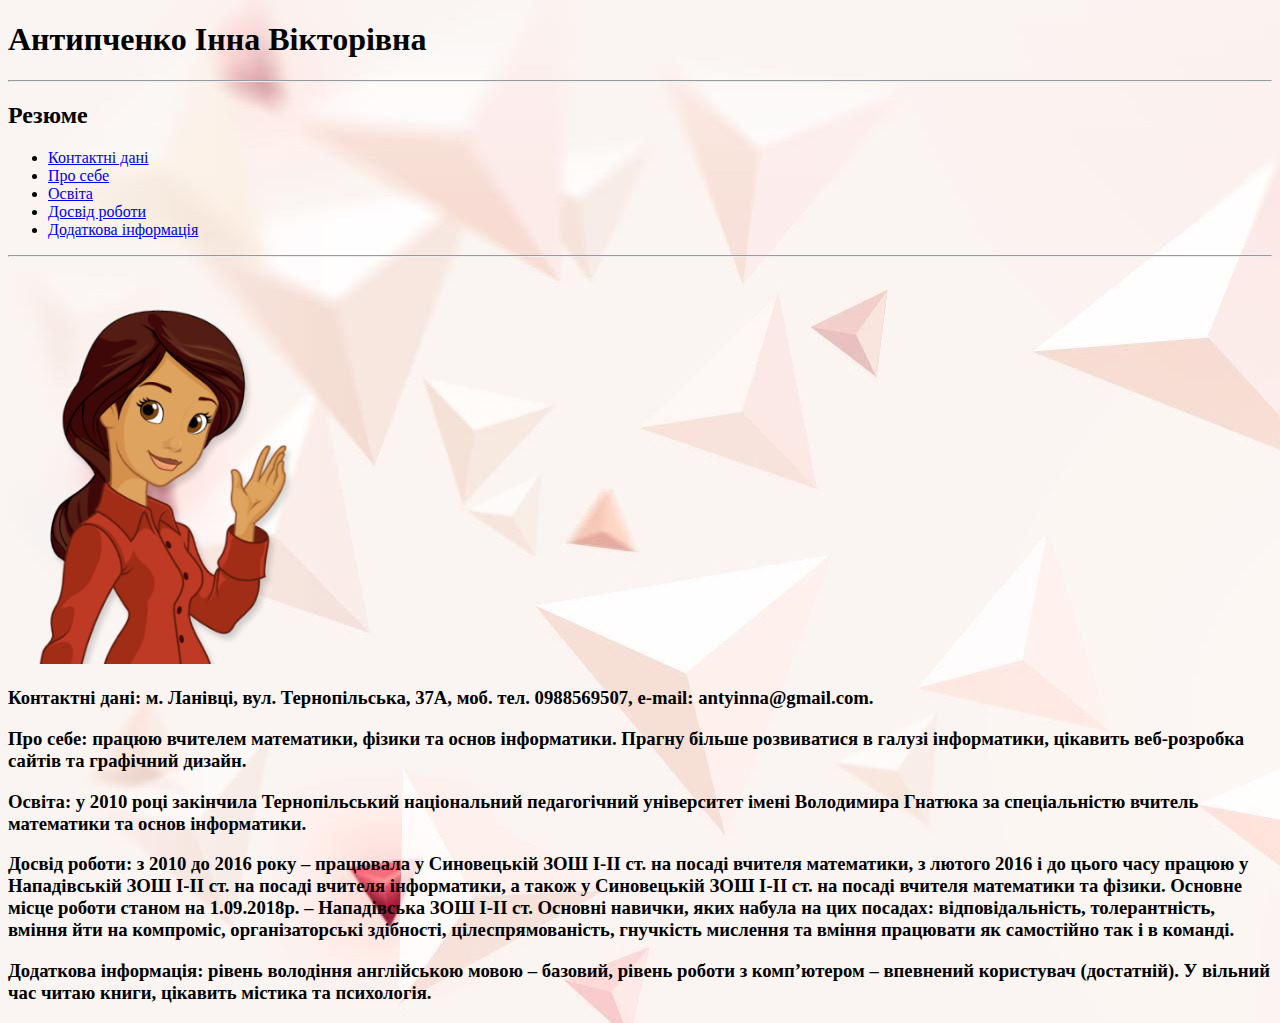
<file: Index.html>
<!doctype html>
<html>
<head>
<title> Antypchenko Inna </title>
	
	<meta charset="utf-8">
	<link rel="stylesheet" href='css/style.css'>
</head>
	<body>
		
<h1>Антипченко Інна Вікторівна</h1><hr>

<h2>Резюме</h2>
<a id="kontakt"></a>
<a id="pro sebe"></a>
<a id="osvita"></a>
<a id="dosvid"></a>
<a id="dod info"></a>
<ul>
	<li><a href="#kontakt">Контактні дані</a> </li>
	<li><a href="#pro sebe">Про себе</a></li>
	<li><a href="#osvita">Освіта</a> </li>
	<li><a href="#dosvid">Досвід роботи</a></li>
	<li><a href="#dod info">Додаткова інформація</a></li>
</ul>


<hr>
<div>
	<a href="https://www.facebook.com/profile.php?id=100008322366866" target="_blank" title="Сторінка ФБ"> 
		<img src="img/teacher.png" width="309" alt="Inna" > 
	</a>
</div>


	<h3 > 
	<p ><span>Контактні дані:</span> м. Ланівці, вул. Тернопільська, 37А, моб. тел. 0988569507, 
e-mail: antyinna@gmail.com.</p>
	<p ><span>Про себе:</span> працюю вчителем математики, фізики та основ інформатики. Прагну більше розвиватися в галузі інформатики, цікавить веб-розробка сайтів та графічний дизайн.</p>
	<p ><span>Освіта:</span> у 2010 році закінчила Тернопільський національний педагогічний університет імені Володимира Гнатюка за спеціальністю вчитель математики та основ інформатики.</p>
	<p ><span>Досвід роботи:</span> з 2010 до 2016 року – працювала у Синовецькій ЗОШ І-ІІ ст. на посаді вчителя математики, з лютого 2016 і до цього часу працюю у Нападівській ЗОШ І-ІІ ст. на посаді вчителя інформатики, а також у Синовецькій ЗОШ І-ІІ ст. на посаді вчителя математики та фізики. Основне місце роботи станом на 1.09.2018р. – Нападівська ЗОШ І-ІІ ст. <span>Основні навички</span>, яких набула на цих посадах: відповідальність, толерантність, вміння йти на компроміс, організаторські здібності, цілеспрямованість, гнучкість мислення та вміння працювати як самостійно так і в команді.</p>
	<p ><span>Додаткова інформація:</span> рівень володіння англійською мовою – базовий, рівень роботи з комп’ютером – впевнений користувач (достатній). У вільний час читаю книги, цікавить містика та психологія.</p>
	</h3>


	</body>


</html>
</file>
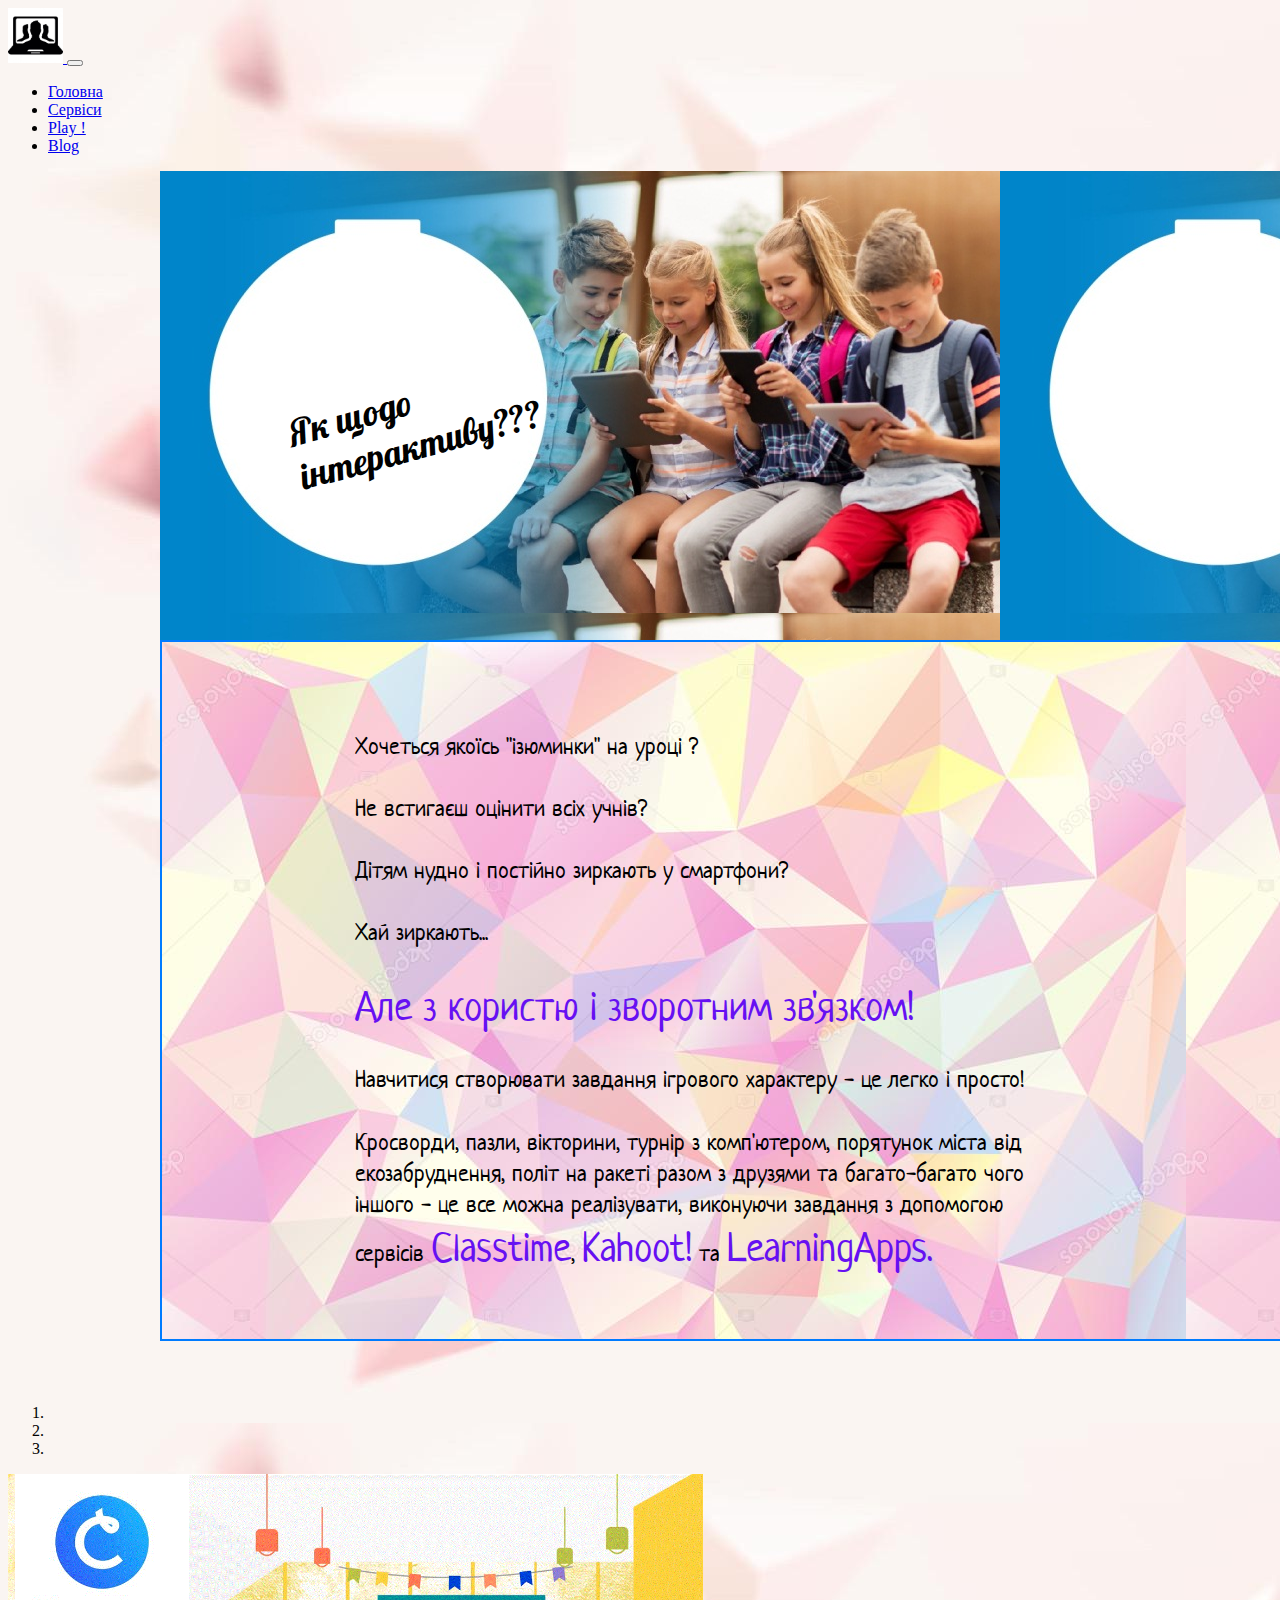
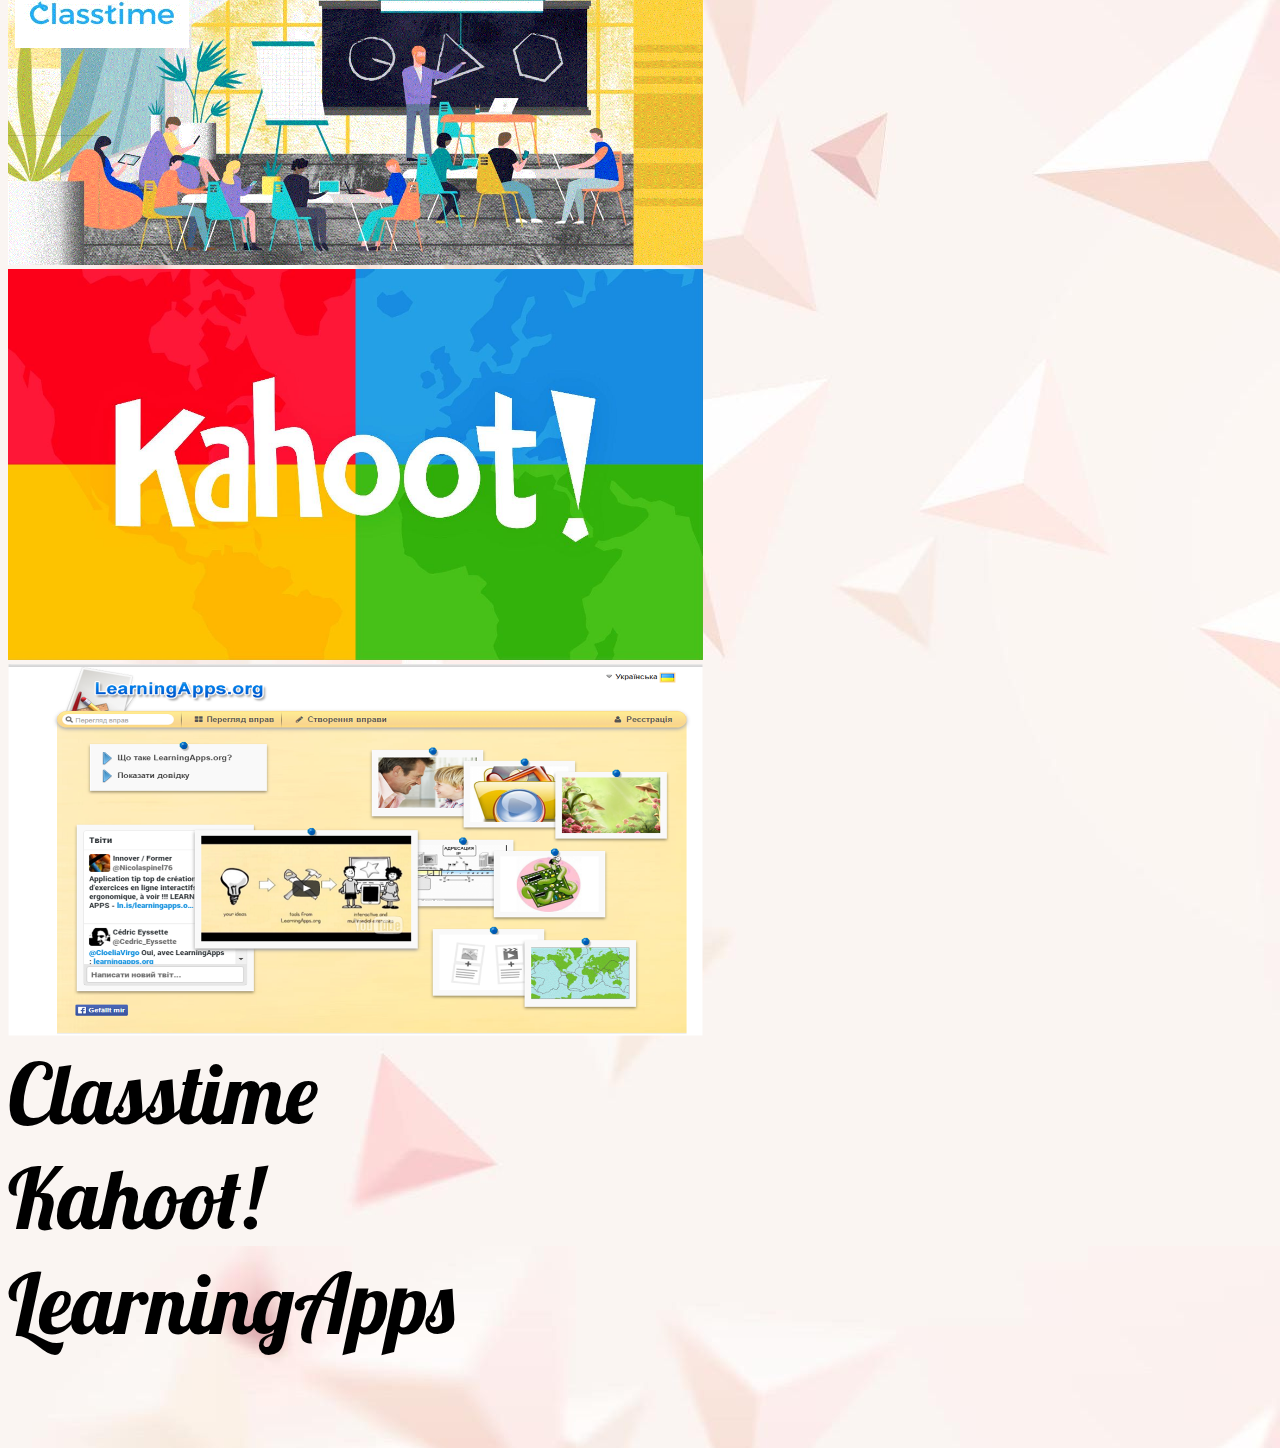
<file: index.html>
<!DOCTYPE html>
<html lang="en">
<head>
	<title>Головна сторінка</title>
	<!-- Required meta tags -->
    <meta charset="utf-8">
    <meta name="viewport" content="width=device-width, initial-scale=1, shrink-to-fit=no">
	<link rel="stylesheet" href="https://stackpath.bootstrapcdn.com/bootstrap/4.1.3/css/bootstrap.min.css" integrity="sha384-MCw98/SFnGE8fJT3GXwEOngsV7Zt27NXFoaoApmYm81iuXoPkFOJwJ8ERdknLPMO" crossorigin="anonymous">
	
	<link rel="stylesheet" href="./css/style.css">

	
	<link href="https://fonts.googleapis.com/css?family=Lobster|Neucha" rel="stylesheet">

	<link rel="stylesheet" href="https://maxcdn.bootstrapcdn.com/font-awesome/4.7.0/css/font-awesome.min.css">
</head>
<body>	

	<div class="container">

		
<nav class="navbar navbar-expand-lg navbar-light bg-light sticky-top">
		<a href="https://sites.google.com/view/nap-school" class="navbar-brand">
			<img src="./img/laptop.jpg" width="55"  height="55" alt="school">
		</a>

		<button class="navbar-toggler" type="button" data-toggle="collapse" data-target="#navbarSupportedContent" aria-controls="navbarSupportedContent" aria-expanded="false" aria-label="Toggle-naviation"> 
			<span class="navbar-toggler-icon"></span>
		</button>
		<div class="collapse navbar-collapse " id="navbarSupportedContent">
			<ul class="navbar-nav mr-auto"> 
				<li class="nav-item active mr-2 ">
					<a href="./index.html" class="nav-link text-info btn btn-outline-primary" >Головна</a>
				</li>
				<li class="nav-item mr-2 ">
					<a href="./servises.html" class="nav-link text-info btn btn-outline-primary" >Сервіси</a>
				</li>
				<li class="nav-item mr-2 ">
					<a href="./play.html" class="nav-link text-info btn btn-outline-primary" >Play !</a>
				</li>
				<li class="nav-item mr-2 ">
					<a href="./blog.html" class="nav-link text-info btn btn-outline-primary" >Blog</a>
				</li>
			</ul>

			
		</div>
</nav>

<section>

			<div class="image-zagolovok" >

			
				<div id="myDiv">
					<p>Як щодо інтерактиву???
					</p>
				</div>
			</div>
<article class="info-pro">
			<div class="motiv">
					<p>Хочеться якоїсь "ізюминки" на уроці ?</p>
					<p>Не встигаєш оцінити всіх учнів?</p>
					<p>Дітям нудно і постійно зиркають у смартфони?</p>
					<p> Хай зиркають... </p>
						<p><span>Але з користю і зворотним зв'язком!</span></p>
					<p> Навчитися створювати завдання ігрового характеру - це легко і просто! </p>
					<p>Кросворди, пазли, вікторини, турнір з комп'ютером, порятунок міста від екозабруднення, політ на ракеті разом з друзями та багато-багато чого іншого - це все можна реалізувати, виконуючи завдання з допомогою сервісів <span>Classtime</span>, <span>Kahoot!</span> та <span>LearningApps.</span> </p>
		
			</div>
</article>

</section>


<div class="container-fluid p-0" >
	<div id="carouselExampleIndicators" class="carousel slide" data-ride="carousel">
		<ol class="carousel-indicators"> 
			<li class="active" data-target="#carouselExampleIndicators" 
			data-slide-to="0"></li>
			<li data-target="#carouselExampleIndicators" 
			data-slide-to="2"></li>
			<li data-target="#carouselExampleIndicators" 
			data-slide-to="3"></li>
		</ol>

		<div class="carousel-inner">
			<div class="carousel-item active">
				<img src="./img/001.gif"   width="55%" height= "25%" alt="logo" class="d-block w-100">
			</div>
			<div class="carousel-item">
				<img src="./img/44.jpg"   width="55%" height= "25%" alt="logo" class="d-block w-100">
			</div>
			<div class="carousel-item">
				<img src="./img/6.png"  width="55%" height= "25%" alt="logo" class="d-block w-100">
			</div>
		</div>
		<a href="#carouselExampleIndicators" class="carousel-control-prev" role="button" data-slide="prev"> 
			<span class="carousel-control-prev-icon" aria-hidden="true"></span>
			<span class="sr-only">Previous</span>
		</a>
		<a href="#carouselExampleIndicators" class="carousel-control-next" role="button" data-slide="next"> 
			<span class="carousel-control-next-icon" aria-hidden="true"></span>
			<span class="sr-only">Next</span>
		</a>



	</div>
</div>

<div class="container">
	<div class="d-flex p-3 justify-content-center align-items-end " style="height: 400px;" >
		<div class="m-3 align-self-end">Classtime</div>
		<div class="m-3 align-self-center">Kahoot!</div>
		<div class="m-3 align-self-start">LearningApps</div>
	</div>
	

</div>




	</div>

		<script src="https://code.jquery.com/jquery-3.3.1.slim.min.js" integrity="sha384-q8i/X+965DzO0rT7abK41JStQIAqVgRVzpbzo5smXKp4YfRvH+8abtTE1Pi6jizo" crossorigin="anonymous"></script>
<script src="https://cdnjs.cloudflare.com/ajax/libs/popper.js/1.14.3/umd/popper.min.js" integrity="sha384-ZMP7rVo3mIykV+2+9J3UJ46jBk0WLaUAdn689aCwoqbBJiSnjAK/l8WvCWPIPm49" crossorigin="anonymous"></script>
<script src="https://stackpath.bootstrapcdn.com/bootstrap/4.1.3/js/bootstrap.min.js" integrity="sha384-ChfqqxuZUCnJSK3+MXmPNIyE6ZbWh2IMqE241rYiqJxyMiZ6OW/JmZQ5stwEULTy" crossorigin="anonymous"></script>
</body>
</html>
</file>
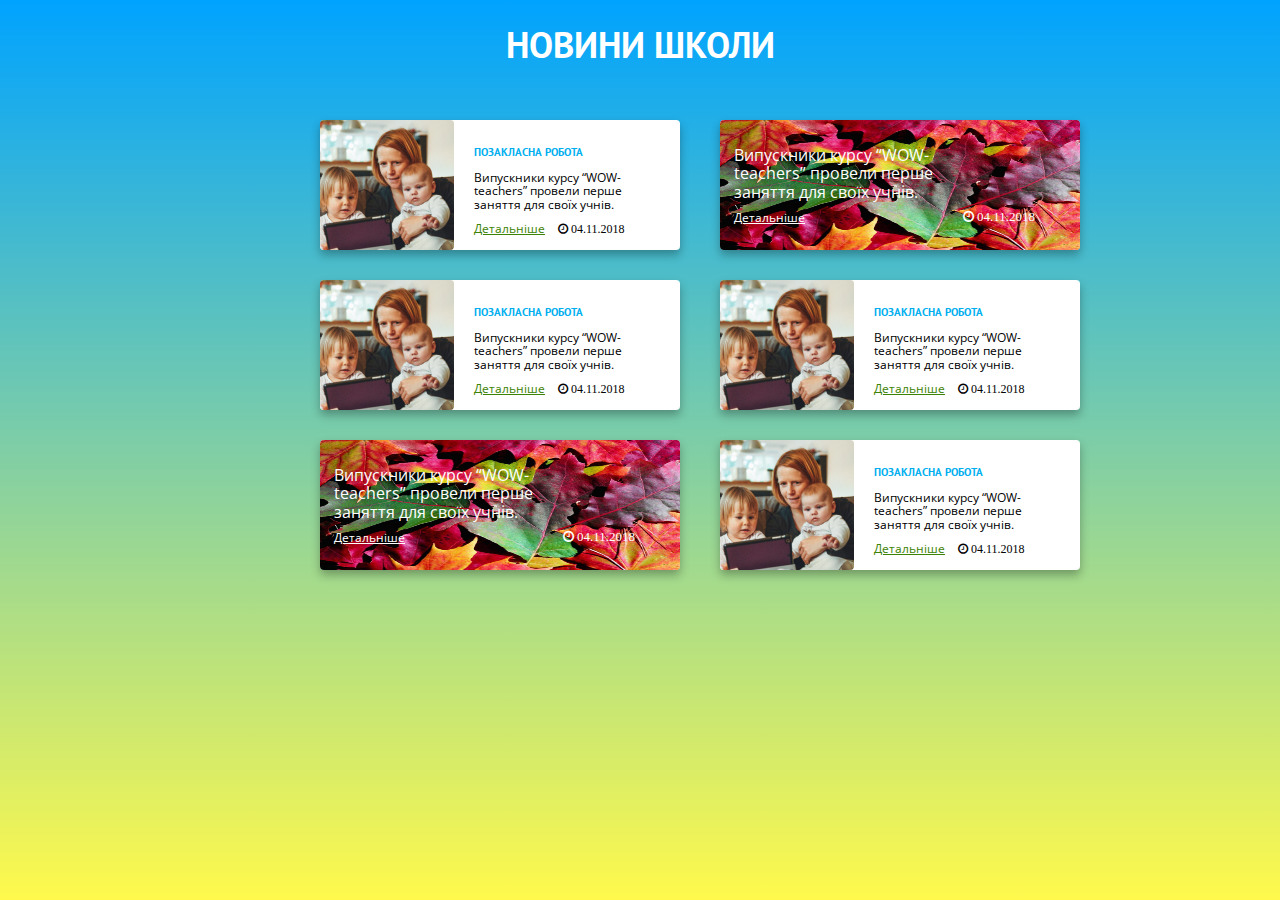
<file: news (Z 7-8)/index.html>
<!DOCTYPE html>
<html>
<head>
	<title>Новини школи</title>
	<link href="https://fonts.googleapis.com/css?family=Open+Sans|PT+Sans:700" rel="stylesheet">
	<link rel="stylesheet" href="./css/normalize.css">
	<link rel="stylesheet" href="./css/style.css">
	<link rel="stylesheet" href="https://maxcdn.bootstrapcdn.com/font-awesome/4.7.0/css/font-awesome.min.css">
</head>
<body>	
	<section class="news-wrapper">
		<h1>Новини школи</h1>
		<article class="clearfix img1">
			<div class="image-holder"><img src="./img/teacher-with-pupils.jpg" alt="" width="134" height="130"></div>
			<div class="content-holder">
				<h3>Позакласна робота</h3>
				<p>Випускники курсу “WOW-teachers” провели перше заняття для своїх учнів. 
				<a href="#" class="show-more">Детальніше</a>
				<i class="fa fa-clock-o"> 04.11.2018 </i>
			</p>
			</div>
		</article>	




<article class="clearfix img3">
			<div class="image-holder"><img src="./img/teacher-with-pupils.jpg" alt="" width="134" height="130"></div>
			<div class="content-holder ">
				<h3>Позакласна робота</h3>
				<p>Випускники курсу “WOW-teachers” провели перше заняття для своїх учнів. 
				<a href="#" class="show-more">Детальніше</a>
				<i class="fa fa-clock-o"> 04.11.2018 </i>
			</p>
			</div>
		</article>	


		<article class="clearfix img4">
			<div class="image-holder"><img src="./img/teacher-with-pupils.jpg" alt="" width="134" height="130"></div>
			<div class="content-holder">
				<h3>Позакласна робота</h3>
				<p>Випускники курсу “WOW-teachers” провели перше заняття для своїх учнів. 
				<a href="#" class="show-more">Детальніше</a>
				<i class="fa fa-clock-o"> 04.11.2018 </i>
			</p>
			</div>
		</article>	


		<article class="clearfix img6">
			<div class="image-holder"><img src="./img/teacher-with-pupils.jpg" alt="" width="134" height="130"></div>
			<div class="content-holder">
				<h3>Позакласна робота</h3>
				<p>Випускники курсу “WOW-teachers” провели перше заняття для своїх учнів. 
				<a href="#" class="show-more">Детальніше</a>
				<i class="fa fa-clock-o"> 04.11.2018 </i>
			</p>
			</div>
		</article>




<article class="clearfix img2">
			<div class="image-holder"><img src="./img/osin.png" alt="" width="360" height="130"></div>
			
				<p>Випускники курсу “WOW-teachers” провели перше заняття для своїх учнів. 
				<a href="#" class="show-more ">Детальніше</a>
				</p>
				<div><i class="fa fa-clock-o  date"> 04.11.2018 </i></div>
			
				
    			
		</article>	


		<article class="clearfix img5">
			<div class="image-holder"><img src="./img/osin.png" alt="" width="360" height="130"></div>
						
				<p>Випускники курсу “WOW-teachers” провели перше заняття для своїх учнів. 
				<a href="#" class="show-more  " >Детальніше</a>
				</p>
				<div><i class="fa fa-clock-o  date"> 04.11.2018 </i></div>
			
		</article>





	</section>
</body>
</html>
</file>
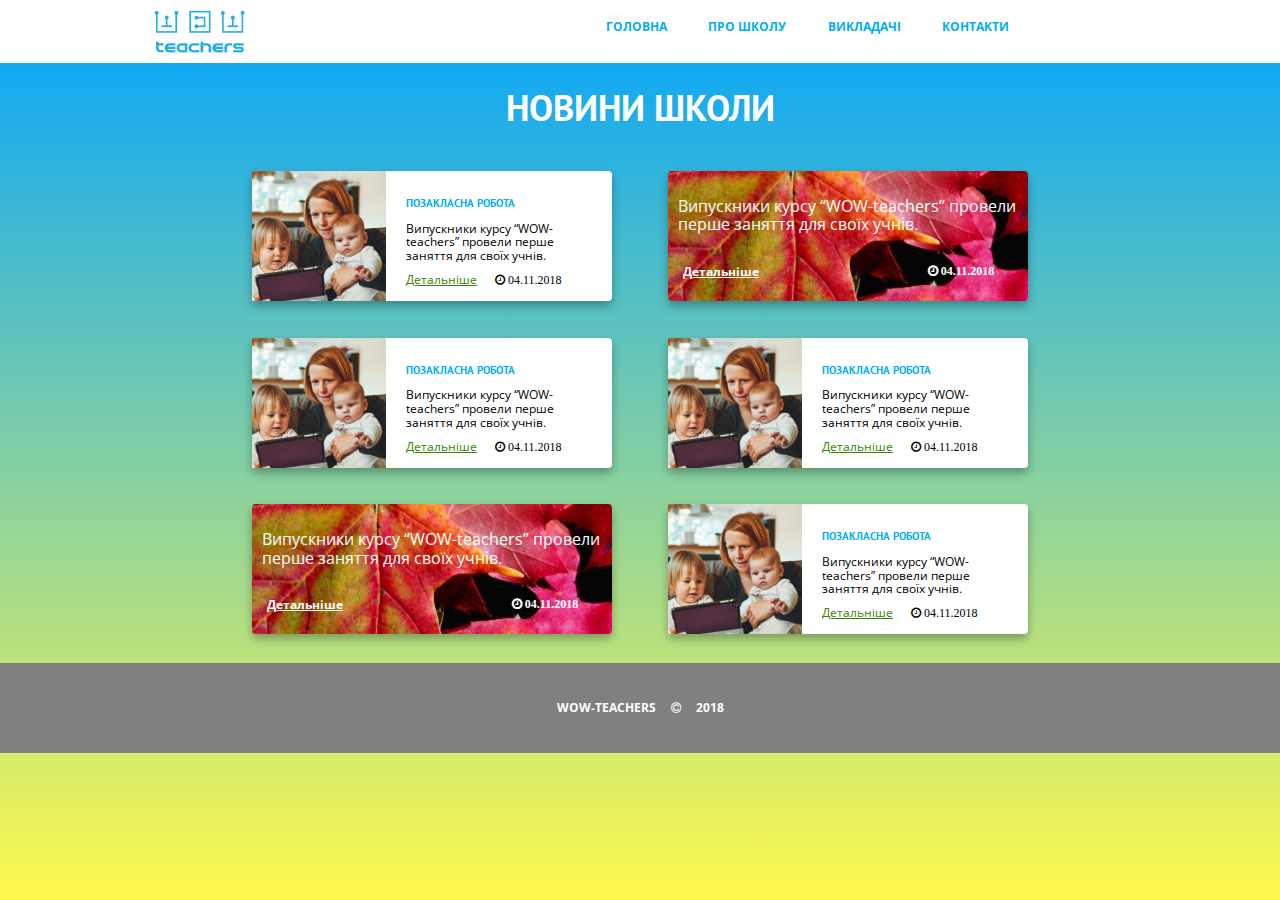
<file: news (Zavdannya 8-9)/index.html>
<!DOCTYPE html>
<html>
<head>
	<title>Новини школи</title>
	<link href="https://fonts.googleapis.com/css?family=Open+Sans|PT+Sans:700" rel="stylesheet">
	<link rel="stylesheet" href="./css/normalize.css">
	<link rel="stylesheet" href="./css/style.css">
	<link rel="stylesheet" href="https://maxcdn.bootstrapcdn.com/font-awesome/4.7.0/css/font-awesome.min.css">
</head>
<body>	


<div class="header">
	<div class="header-item-logo"></div>
		<div class="header-section">
  		
  			<div class="header-item"><a href="#" >Головна</a></div>
   			<div class="header-item"><a href="#">Про школу</a></div>
    		<div class="header-item"><a href="#">Викладачі</a></div>
    		<div class="header-item"><a href="#">Контакти</a></div>
		</div>
</div>
	
	<section class="news-wrapper">
		<h1>Новини школи</h1>

	<div class="container">

		<article class="clearfix img1">
			<div class="image-holder"><img src="./img/teacher-with-pupils.jpg" alt="" width="134" height="130"></div>
			<div class="content-holder">
				<h3>Позакласна робота</h3>
				<p>Випускники курсу “WOW-teachers” провели перше заняття для своїх учнів. 
					<a href="#" class="show-more">Детальніше</a>
					<i class="fa fa-clock-o"> 04.11.2018 </i>
				</p>
			</div>
		</article>

		<article class="clearfix fon-image">
						
				<div><p>Випускники курсу “WOW-teachers” провели перше заняття для своїх учнів.</p></div>		
				<div><a href="#" class="show-more ">Детальніше</a></div>
				<div><i class="fa fa-clock-o"> 04.11.2018 </i></div>

		</article>	

		<article class="clearfix img3">
			<div class="image-holder"><img src="./img/teacher-with-pupils.jpg" alt="" width="134" height="130"></div>
				<div class="content-holder ">
					<h3>Позакласна робота</h3>
					<p>Випускники курсу “WOW-teachers” провели перше заняття для своїх учнів. 
						<a href="#" class="show-more">Детальніше</a>
						<i class="fa fa-clock-o"> 04.11.2018 </i>
					</p>
				</div>
		</article>	

		<article class="clearfix img4">
			<div class="image-holder"><img src="./img/teacher-with-pupils.jpg" alt="" width="134" height="130"></div>
				<div class="content-holder">
					<h3>Позакласна робота</h3>
					<p>Випускники курсу “WOW-teachers” провели перше заняття для своїх учнів. 
						<a href="#" class="show-more">Детальніше</a>
						<i class="fa fa-clock-o"> 04.11.2018 </i>
					</p>
				</div>
		</article>	

		<article class="clearfix fon-image">
			
						
				<div><p>Випускники курсу “WOW-teachers” провели перше заняття для своїх учнів.</p></div> 
				<div><a href="#" class="show-more ">Детальніше</a></div>
				
				<div><i class="fa fa-clock-o"> 04.11.2018 </i></div>
			
		</article>


		<article class="clearfix img6">
			<div class="image-holder"><img src="./img/teacher-with-pupils.jpg" alt="" width="134" height="130"></div>
				<div class="content-holder">
					<h3>Позакласна робота</h3>
					<p>Випускники курсу “WOW-teachers” провели перше заняття для своїх учнів. 
						<a href="#" class="show-more">Детальніше</a>
						<i class="fa fa-clock-o "> 04.11.2018 </i>
					</p>
				</div>
		</article>

	</div>	


	</section>


	<div class="footer" > wow-teachers 
		<div><i class="fa fa-copyright"></i></div>
		<div>2018</div>
	</div>

</body>
</html>
</file>
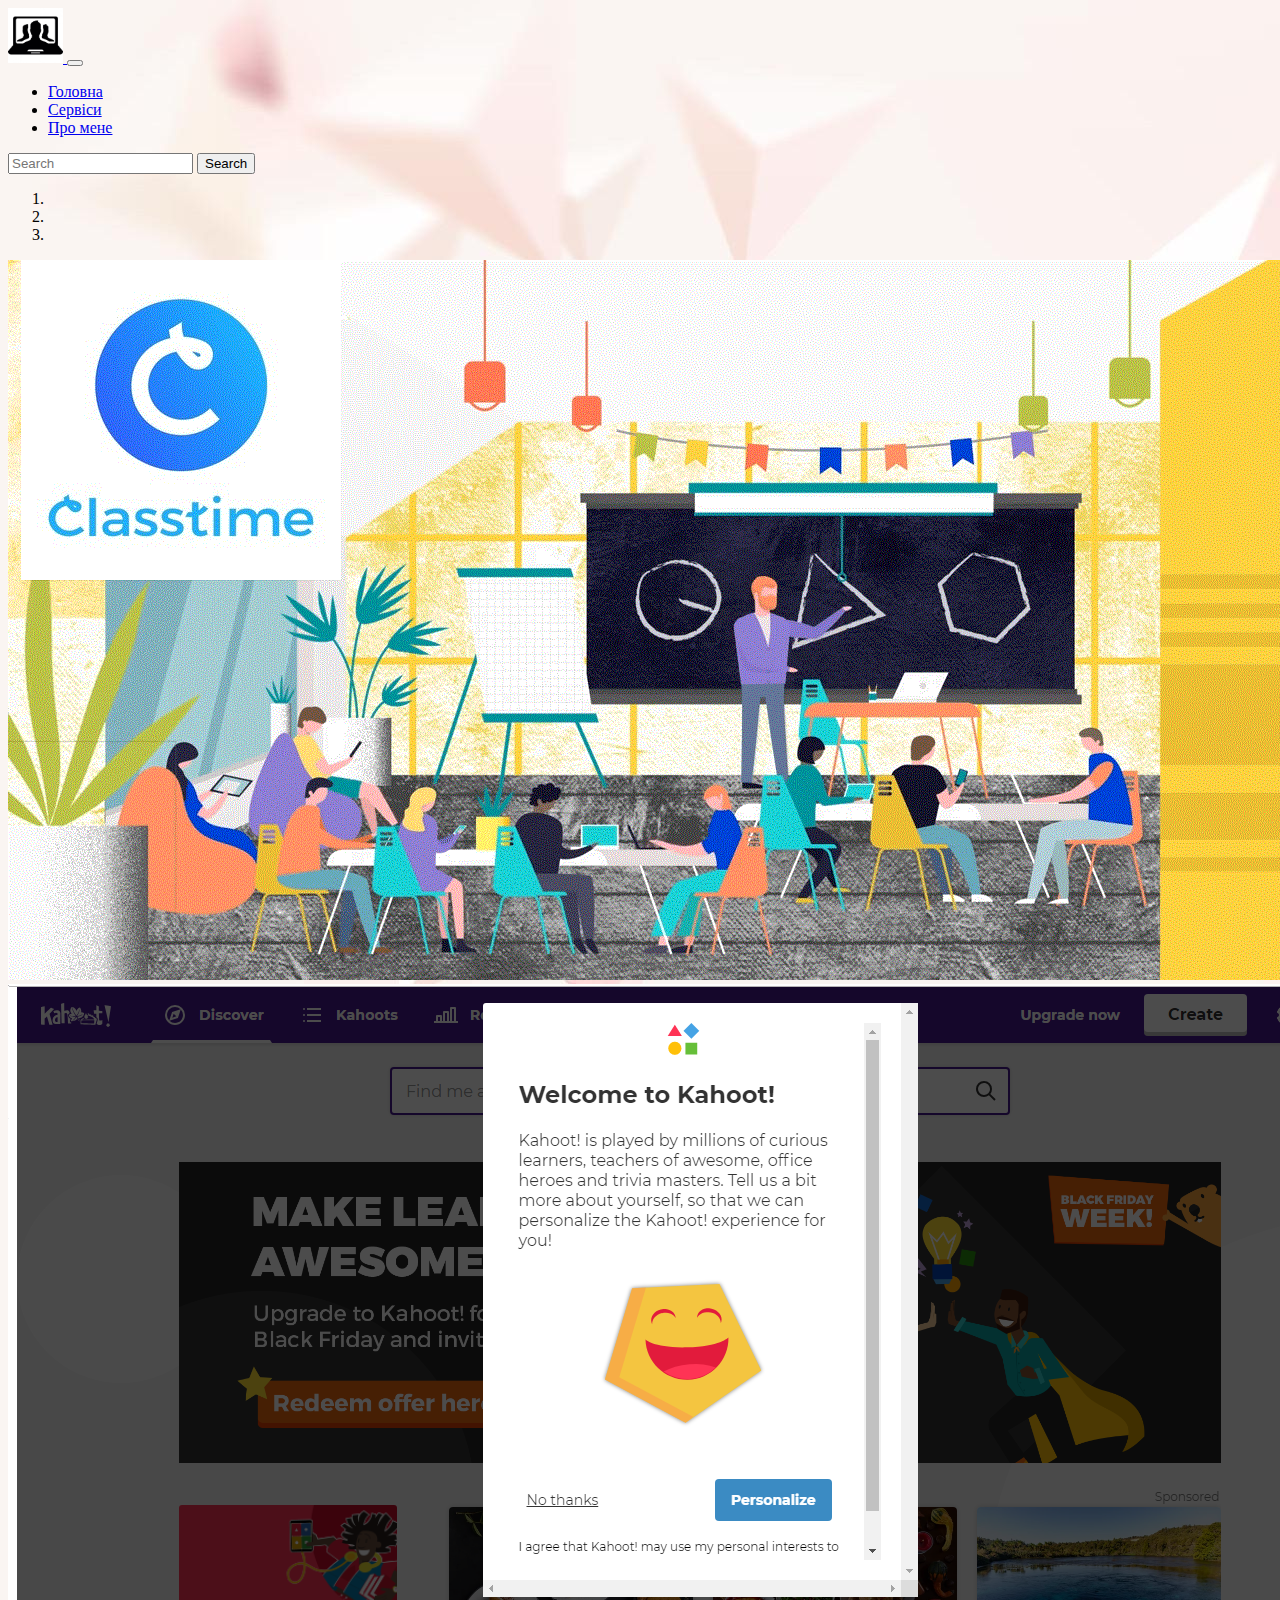
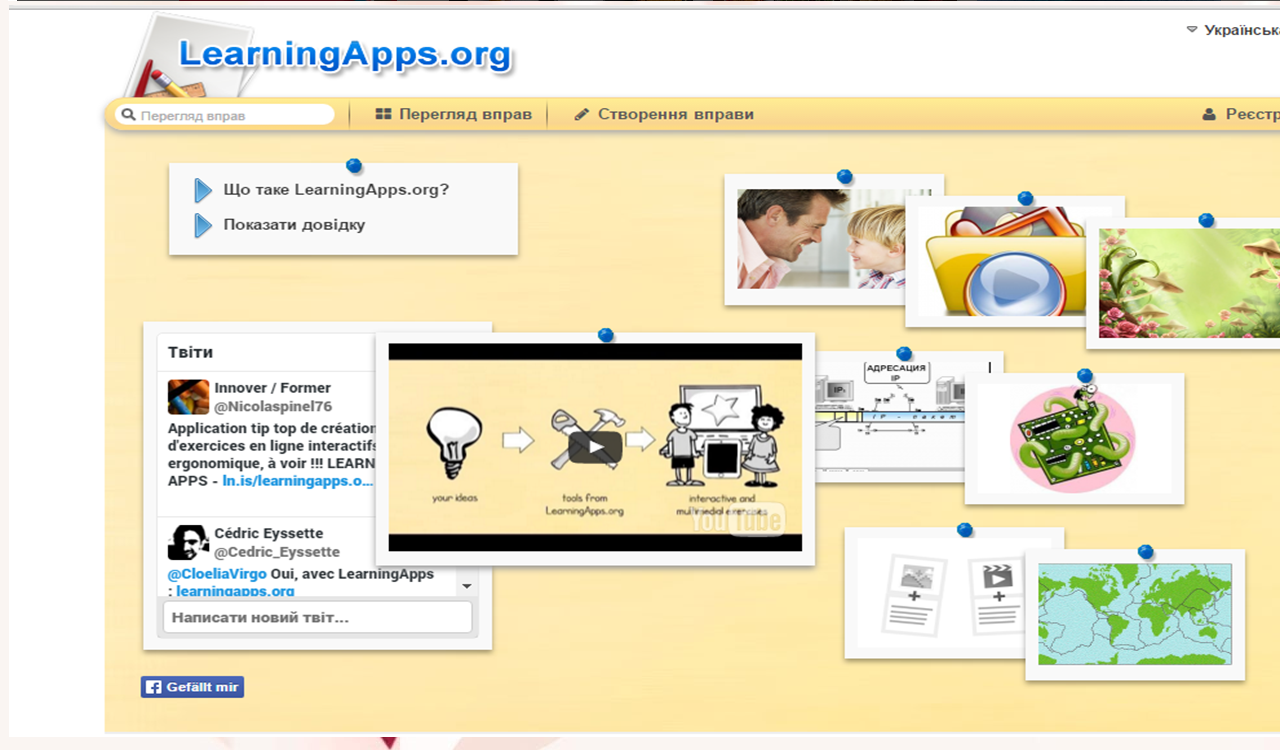
<file: Project On-line/index.html>
<!DOCTYPE html>
<html lang="en">
<head>
	<title>Головна сторінка</title>
	<!-- Required meta tags -->
    <meta charset="utf-8">
    <meta name="viewport" content="width=device-width, initial-scale=1, shrink-to-fit=no">
	<link rel="stylesheet" href="https://stackpath.bootstrapcdn.com/bootstrap/4.1.3/css/bootstrap.min.css" integrity="sha384-MCw98/SFnGE8fJT3GXwEOngsV7Zt27NXFoaoApmYm81iuXoPkFOJwJ8ERdknLPMO" crossorigin="anonymous">
	
	<link rel="stylesheet" href="./css/style.css">
	
	<link rel="stylesheet" href="https://maxcdn.bootstrapcdn.com/font-awesome/4.7.0/css/font-awesome.min.css">
</head>
<body>	

	<div class="container">

		
<nav class="navbar navbar-expand-lg navbar-light bg-light sticky-top">
		<a href="#" class="navbar-brand">
			<img src="./img/laptop.jpg" width="55"  height="55" alt="logo">
		</a>

		<button class="navbar-toggler" type="button" data-toggle="collapse" data-target="#navbarSupportedContent" aria-controls="navbarSupportedContent" aria-expanded="false" aria-label="Toggle-naviation"> 
			<span class="navbar-toggler-icon"></span>
		</button>
		<div class="collapse navbar-collapse " id="navbarSupportedContent">
			<ul class="navbar-nav mr-auto"> 
				<li class="nav-item active mr-2">
					<a href="./index.html" class="nav-link text-info btn btn-outline-primary" >Головна</a>
				</li>
				<li class="nav-item mr-2 ">
					<a href="./servises.html" class="nav-link text-info btn btn-outline-primary" target="_blank">Сервіси</a>
				</li>
				<li class="nav-item mr-2">
					<a href="./about me.html" class="nav-link text-info btn btn-outline-primary" target="_blank">Про мене</a>
				</li>
			</ul>

			<form class="form-inline my-2 my-lg-0">
				<input type="text" class="form-control mr-sm-2" placeholder="Search" aria-label="Search" >
				<button class="btn btn-outline-primary my-2 my-sm-0">Search</button>
			</form>
		</div>
</nav>

<div class="container-fluid p-0" >
	<div id="carouselExampleIndicators" class="carousel slide" data-ride="carousel">
		<ol class="carousel-indicators"> 
			<li class="active" data-target="#carouselExampleIndicators" 
			data-slide-to="0"></li>
			<li data-target="#carouselExampleIndicators" 
			data-slide-to="2"></li>
			<li data-target="#carouselExampleIndicators" 
			data-slide-to="3"></li>
		</ol>

		<div class="carousel-inner">
			<div class="carousel-item active">
				<img src="./img/001.gif"   width="auto" height= "auto" alt="logo" class="d-block w-100">
			</div>
			<div class="carousel-item">
				<img src="./img/4.png"   width="auto" height= "auto" alt="logo" class="d-block w-100">
			</div>
			<div class="carousel-item">
				<img src="./img/6.png"  width="auto" height= "auto" alt="logo" class="d-block w-100">
			</div>
		</div>
		<a href="#carouselExampleIndicators" class="carousel-control-prev" role="button" data-slide="prev"> 
			<span class="carousel-control-prev-icon" aria-hidden="true"></span>
			<span class="sr-only">Previous</span>
		</a>
		<a href="#carouselExampleIndicators" class="carousel-control-next" role="button" data-slide="next"> 
			<span class="carousel-control-next-icon" aria-hidden="true"></span>
			<span class="sr-only">Next</span>
		</a>



	</div>
</div>






	</div>

		<script src="https://code.jquery.com/jquery-3.3.1.slim.min.js" integrity="sha384-q8i/X+965DzO0rT7abK41JStQIAqVgRVzpbzo5smXKp4YfRvH+8abtTE1Pi6jizo" crossorigin="anonymous"></script>
<script src="https://cdnjs.cloudflare.com/ajax/libs/popper.js/1.14.3/umd/popper.min.js" integrity="sha384-ZMP7rVo3mIykV+2+9J3UJ46jBk0WLaUAdn689aCwoqbBJiSnjAK/l8WvCWPIPm49" crossorigin="anonymous"></script>
<script src="https://stackpath.bootstrapcdn.com/bootstrap/4.1.3/js/bootstrap.min.js" integrity="sha384-ChfqqxuZUCnJSK3+MXmPNIyE6ZbWh2IMqE241rYiqJxyMiZ6OW/JmZQ5stwEULTy" crossorigin="anonymous"></script>
</body>
</html>
</file>
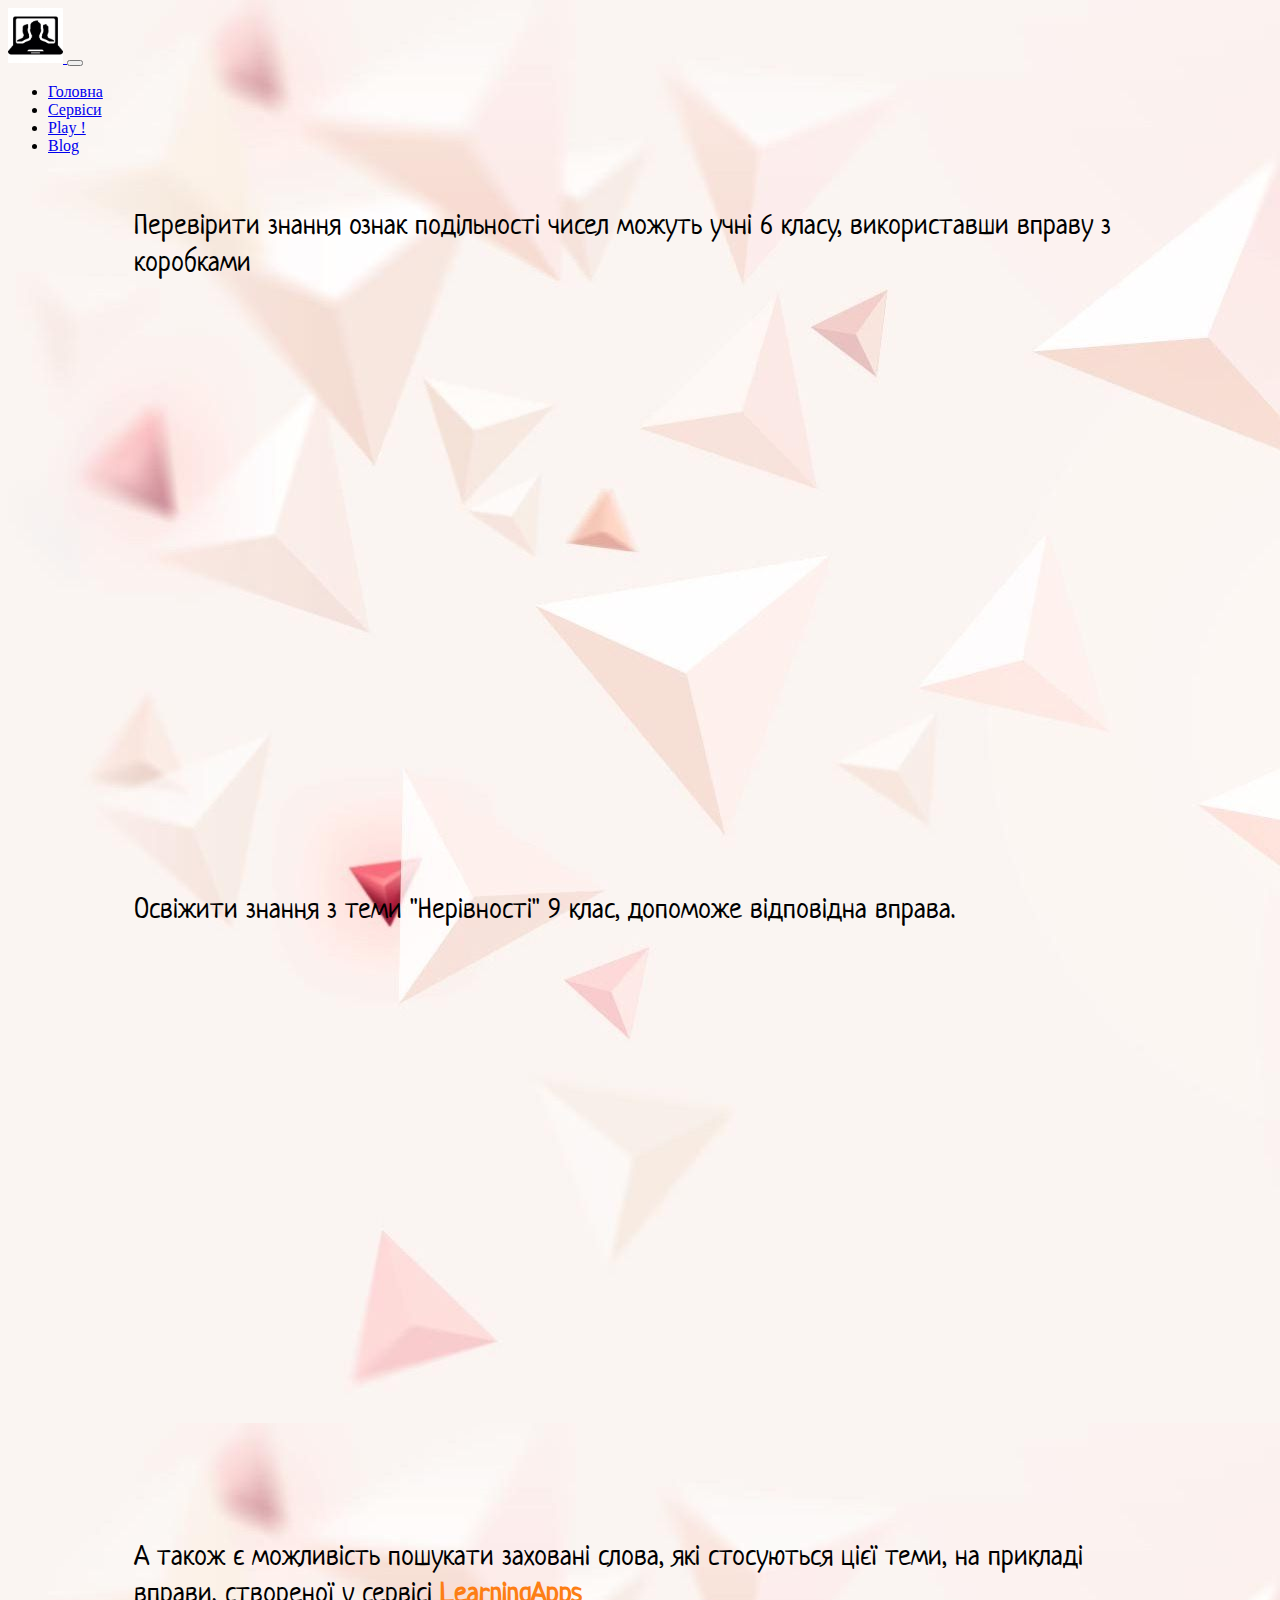
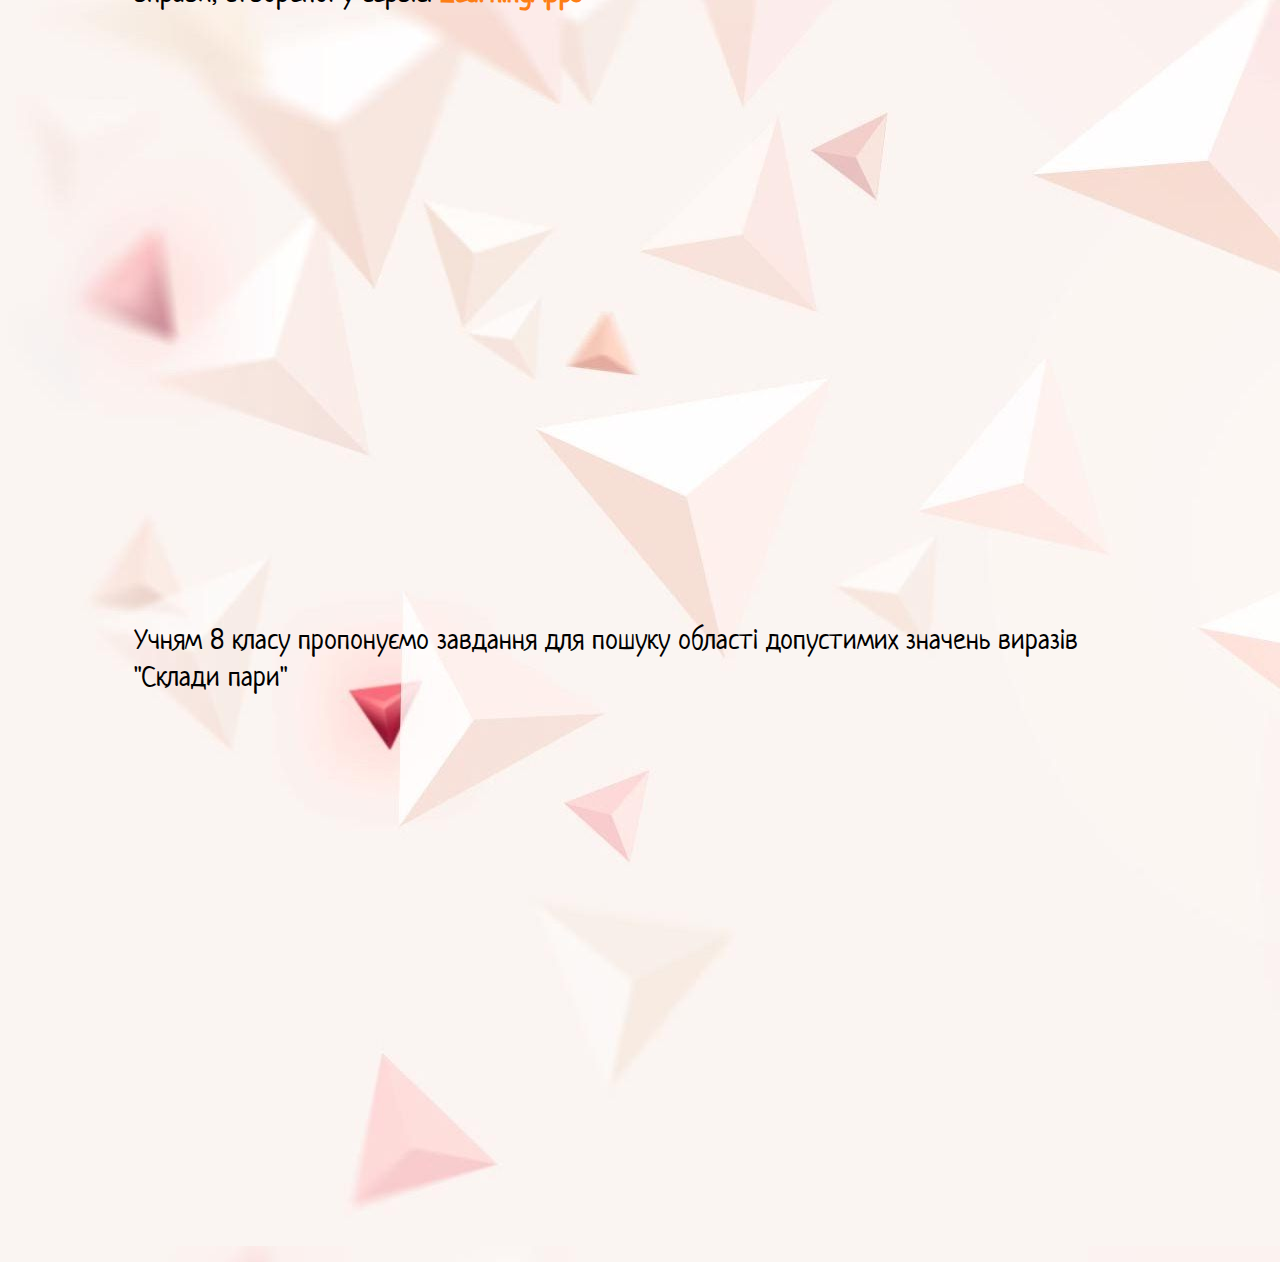
<file: play.html>
<!DOCTYPE html>
<html lang="en">
<head>
	<title>Учись граючи</title>
	<!-- Required meta tags -->
    <meta charset="utf-8">
    <meta name="viewport" content="width=device-width, initial-scale=1, shrink-to-fit=no">
	<link rel="stylesheet" href="https://stackpath.bootstrapcdn.com/bootstrap/4.1.3/css/bootstrap.min.css" integrity="sha384-MCw98/SFnGE8fJT3GXwEOngsV7Zt27NXFoaoApmYm81iuXoPkFOJwJ8ERdknLPMO" crossorigin="anonymous">
	
	<link rel="stylesheet" href="./css/style-play.css">

	
	<link href="https://fonts.googleapis.com/css?family=Lobster|Neucha" rel="stylesheet">

	<link rel="stylesheet" href="https://maxcdn.bootstrapcdn.com/font-awesome/4.7.0/css/font-awesome.min.css">
</head>
<body>	

<div class="container">

		
<nav class="navbar navbar-expand-lg navbar-light bg-light sticky-top">
		<a href="https://sites.google.com/view/nap-school" class="navbar-brand">
			<img src="./img/laptop.jpg" width="55"  height="55" alt="school">
		</a>

		<button class="navbar-toggler" type="button" data-toggle="collapse" data-target="#navbarSupportedContent" aria-controls="navbarSupportedContent" aria-expanded="false" aria-label="Toggle-naviation"> 
			<span class="navbar-toggler-icon"></span>
		</button>
		<div class="collapse navbar-collapse " id="navbarSupportedContent">
			<ul class="navbar-nav mr-auto"> 
				<li class="nav-item active mr-2 ">
					<a href="./index.html" class="nav-link text-info btn btn-outline-primary" >Головна</a>
				</li>
				<li class="nav-item mr-2 ">
					<a href="./servises.html" class="nav-link text-info btn btn-outline-primary" >Сервіси</a>
				</li>
				<li class="nav-item mr-2 ">
					<a href="./play.html" class="nav-link text-info btn btn-outline-primary" >Play !</a>
				</li>
				<li class="nav-item mr-2 ">
					<a href="./blog.html" class="nav-link text-info btn btn-outline-primary" >Blog</a>
				</li>
			</ul>

			
		</div>
</nav>
<section>
	<article class="inter">
		<div><p>Перевірити знання ознак подільності чисел можуть учні 6 класу, використавши вправу з коробками </p>
		<iframe src="https://learningapps.org/watch?v=pzf0ucb0t01" style="border:0px;width:100%;height:500px" webkitallowfullscreen="true" mozallowfullscreen="true"></iframe>
		</div>		

		

		<div><p>Освіжити знання з теми "Нерівності" 9 клас, допоможе відповідна вправа.</p>
			
			<iframe src="https://www.classtime.com/code/KYRNK" style="border:0px;width:100%;height:500px" webkitallowfullscreen="true" mozallowfullscreen="true"></iframe>
		</div>

		<div><p> А також є можливість пошукати заховані слова, які стосуються цієї теми, на прикладі вправи, створеної у сервісі <span>LearningApps</span></p>
		<iframe src="https://learningapps.org/watch?v=p63e28hja18" style="border:0px;width:100%;height:500px" webkitallowfullscreen="true" mozallowfullscreen="true"></iframe>
		</div>

		<div><p>Учням 8 класу пропонуємо завдання для пошуку області допустимих значень виразів "Склади пари" </p>
			<iframe src="https://learningapps.org/watch?v=p3r00kfta01" style="border:0px;width:100%;height:500px" webkitallowfullscreen="true" mozallowfullscreen="true"></iframe>
		</div>


		


	</article>

</section>





</div>

		<script src="https://code.jquery.com/jquery-3.3.1.slim.min.js" integrity="sha384-q8i/X+965DzO0rT7abK41JStQIAqVgRVzpbzo5smXKp4YfRvH+8abtTE1Pi6jizo" crossorigin="anonymous"></script>
<script src="https://cdnjs.cloudflare.com/ajax/libs/popper.js/1.14.3/umd/popper.min.js" integrity="sha384-ZMP7rVo3mIykV+2+9J3UJ46jBk0WLaUAdn689aCwoqbBJiSnjAK/l8WvCWPIPm49" crossorigin="anonymous"></script>
<script src="https://stackpath.bootstrapcdn.com/bootstrap/4.1.3/js/bootstrap.min.js" integrity="sha384-ChfqqxuZUCnJSK3+MXmPNIyE6ZbWh2IMqE241rYiqJxyMiZ6OW/JmZQ5stwEULTy" crossorigin="anonymous"></script>
</body>
</html>
</file>
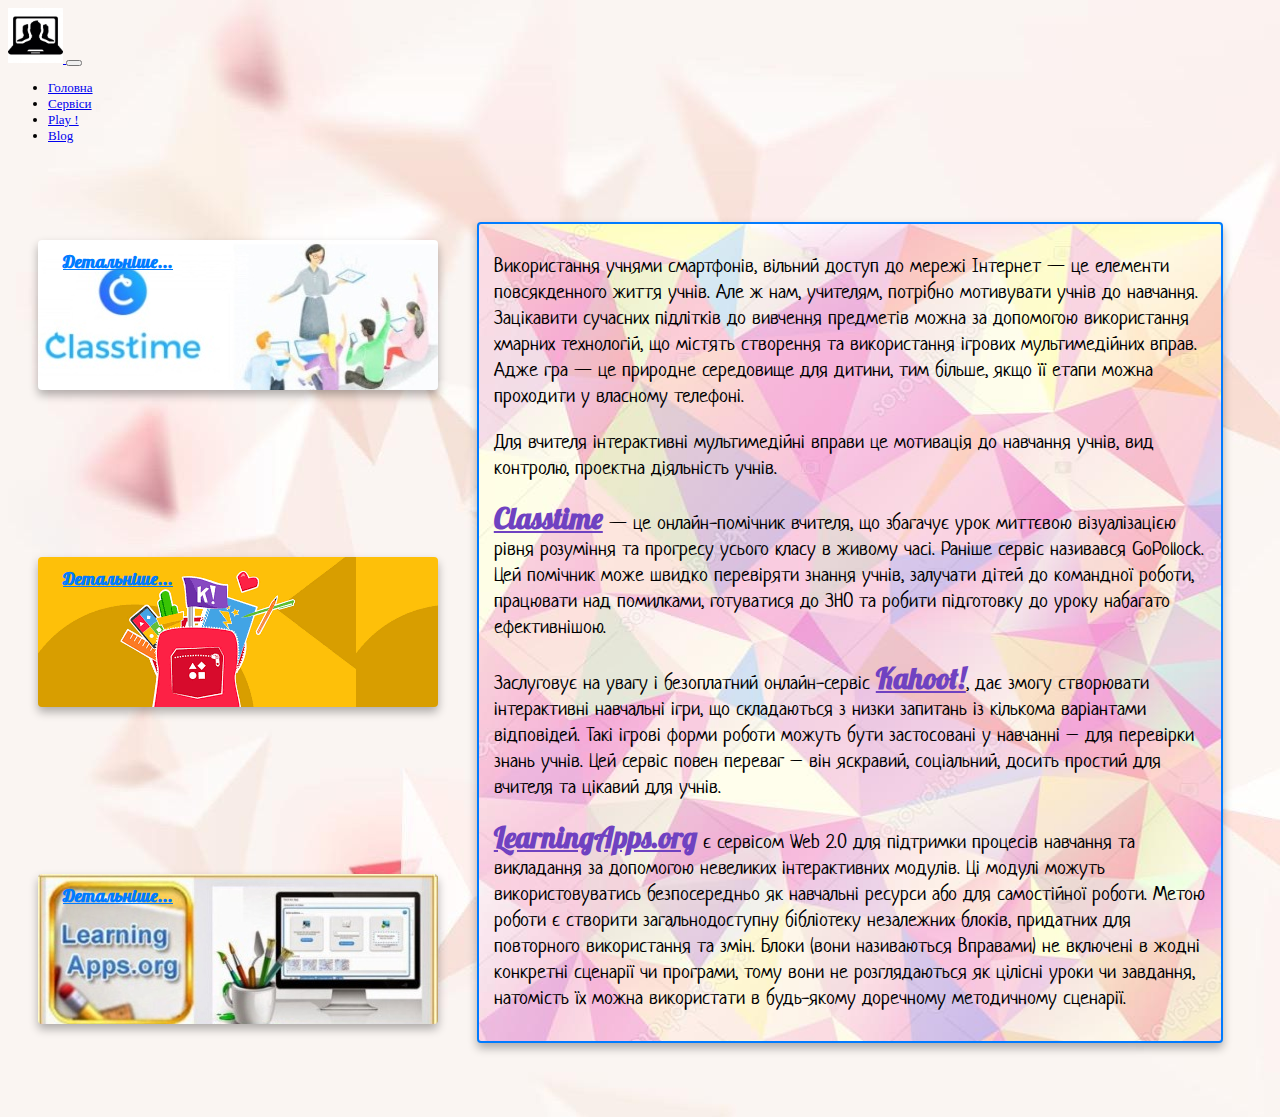
<file: servises.html>
<!DOCTYPE html>
<html lang="en">
<head>
	<title>Онлайн-сервіси</title>
	<!-- Required meta tags -->
    <meta charset="utf-8">
    <meta name="viewport" content="width=device-width, initial-scale=1, shrink-to-fit=no">
	<link rel="stylesheet" href="https://stackpath.bootstrapcdn.com/bootstrap/4.1.3/css/bootstrap.min.css" integrity="sha384-MCw98/SFnGE8fJT3GXwEOngsV7Zt27NXFoaoApmYm81iuXoPkFOJwJ8ERdknLPMO" crossorigin="anonymous">
	
	<link rel="stylesheet" href="./css/style2.css">
	<link href="https://fonts.googleapis.com/css?family=Lobster|Neucha" rel="stylesheet">
	<link rel="stylesheet" href="https://maxcdn.bootstrapcdn.com/font-awesome/4.7.0/css/font-awesome.min.css">
</head>

<body>	

<div class="container">
	<nav class="navbar navbar-expand-lg navbar-light bg-light sticky-top">
		<a href="https://sites.google.com/view/nap-school" class="navbar-brand">
			<img src="./img/laptop.jpg" width="55"  height="55" alt="school">
		</a>

		<button class="navbar-toggler" type="button" data-toggle="collapse" data-target="#navbarSupportedContent" aria-controls="navbarSupportedContent" aria-expanded="false" aria-label="Toggle-naviation"> 
			<span class="navbar-toggler-icon"></span>
		</button>
		<div class="collapse navbar-collapse " id="navbarSupportedContent">
			<ul class="navbar-nav mr-auto"> 
				<li class="nav-item active mr-2">
					<a href="./index.html" class="nav-link text-info btn btn-outline-primary" >Головна</a>
				</li>
				<li class="nav-item mr-2 ">
					<a href="./servises.html" class="nav-link text-info btn btn-outline-primary" >Сервіси</a>
				</li>
				<li class="nav-item mr-2 ">
					<a href="./play.html" class="nav-link text-info btn btn-outline-primary" >Play !</a>
				</li>
				<li class="nav-item mr-2 ">
					<a href="./blog.html" class="nav-link text-info btn btn-outline-primary" >Blog</a>
				</li>
			</ul>

			
		</div>
</nav>


	<div class="content-blocks">

		<article class="fon-image1">
			
				<div><a href="https://www.classtime.com/uk/" class="show-more " >Детальніше...</a></div>
						
		</article>

		<article class="fon-image2">
							
				<div><a href="https://kahoot.com/" class="show-more " >Детальніше...</a></div>

							
		</article>
		<article class="fon-image3">
						
				<div><a href="https://learningapps.org/" class="show-more " >Детальніше...</a></div>
							
		</article>





<article class="info-pro">
			
				<div>
					<p>Використання учнями смартфонів, вільний доступ до мережі Інтернет — це елементи повсякденного життя учнів. Але ж нам, учителям, потрібно мотивувати учнів до навчання. Зацікавити сучасних підлітків до вивчення предметів можна за допомогою використання хмарних технологій, що містять створення та використання ігрових мультимедійних вправ. Адже гра — це природне середовище для дитини, тим більше, якщо її етапи можна проходити у власному телефоні.</p>
					<p>Для вчителя інтерактивні мультимедійні вправи це мотивація до навчання учнів, вид контролю, проектна діяльність учнів.
					</p>
					<p><span>Classtime</span> — це онлайн-помічник вчителя, що збагачує урок миттєвою візуалізацією рівня розуміння та прогресу усього класу в живому часі. Раніше сервіс називався GoPollock. Цей помічник може швидко перевіряти знання учнів, залучати дітей до командної роботи, працювати над помилками, готуватися до ЗНО та робити підготовку до уроку набагато ефективнішою.</p>
					<p>Заслуговує на увагу і безоплатний онлайн-сервіс <span>Kahoot!</span>, дає змогу створювати інтерактивні навчальні ігри, що складаються з низки запитань із кількома варіантами відповідей. Такі ігрові форми роботи можуть бути застосовані у навчанні – для перевірки знань учнів. Цей сервіс повен переваг – він яскравий, соціальний, досить простий для вчителя та цікавий для учнів.</p>
					<p><span>LearningApps.org</span> є сервісом Web 2.0 для підтримки процесів навчання та викладання за допомогою невеликих інтерактивних модулів. Ці модулі можуть використовуватись безпосередньо як навчальні ресурси або для самостійної роботи. Метою роботи є створити загальнодоступну бібліотеку незалежних блоків, придатних для повторного використання та змін. Блоки (вони називаються Вправами) не включені в жодні конкретні сценарії чи програми, тому вони не розглядаються як цілісні уроки чи завдання, натомість їх можна використати в будь-якому доречному методичному сценарії.</p>
				
				</div>
						
		</article>
	</div>	
	</section>

</div>
<script src="https://code.jquery.com/jquery-3.3.1.slim.min.js" integrity="sha384-q8i/X+965DzO0rT7abK41JStQIAqVgRVzpbzo5smXKp4YfRvH+8abtTE1Pi6jizo" crossorigin="anonymous"></script>
<script src="https://cdnjs.cloudflare.com/ajax/libs/popper.js/1.14.3/umd/popper.min.js" integrity="sha384-ZMP7rVo3mIykV+2+9J3UJ46jBk0WLaUAdn689aCwoqbBJiSnjAK/l8WvCWPIPm49" crossorigin="anonymous"></script>
<script src="https://stackpath.bootstrapcdn.com/bootstrap/4.1.3/js/bootstrap.min.js" integrity="sha384-ChfqqxuZUCnJSK3+MXmPNIyE6ZbWh2IMqE241rYiqJxyMiZ6OW/JmZQ5stwEULTy" crossorigin="anonymous"></script>
</body>
</html>
</file>
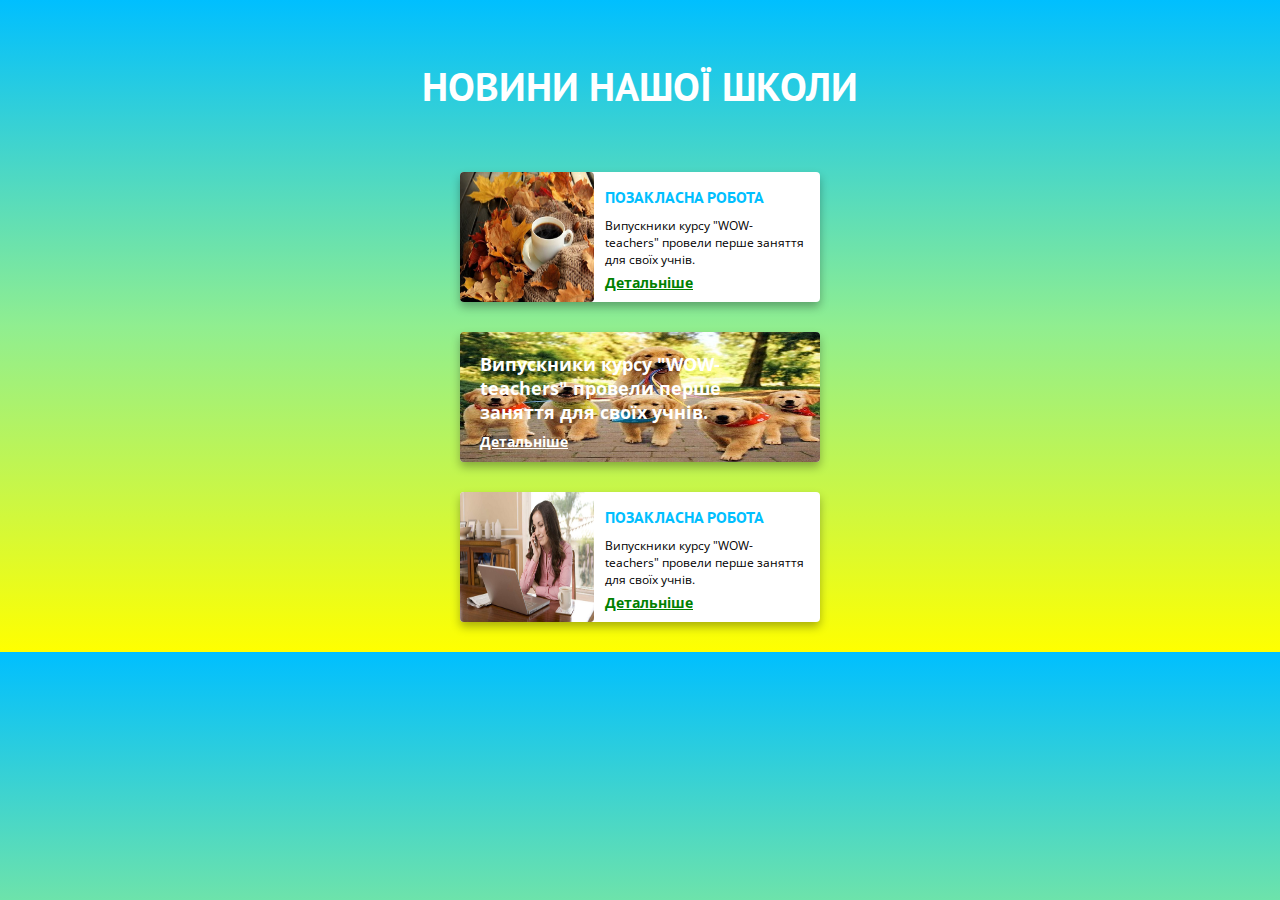
<file: news/maket.html>
<!doctype html>
<html>
	<head>
		<title> A I - NEWS </title>
	
		<meta charset="utf-8">
		<link rel="stylesheet" href='css/style.css'>
		<link href="https://fonts.googleapis.com/css?family=PT+Sans:700&amp;subset=cyrillic" rel="stylesheet">
		<link href="https://fonts.googleapis.com/css?family=Open+Sans|PT+Sans:700&amp;subset=cyrillic" rel="stylesheet">
	</head>
	
	<body >

<h1>новини нашої школи</h1>

<div class="block1" >
	<div class="image-holder"><img src="03.jpg" alt="coffee"></div>
		<div><h4 class="zagolovok"> позакласна робота </h4></div>
		<div><p class="description">Випускники курсу "WOW-teachers" провели перше заняття для своїх учнів. </p></div>
		<div><a href="https://www.google.com.ua"> <span>Детальніше</span> </a></div>
</div>

<div class="block1"> 

	<div class="image-holder"><img   src="comanda.jpg" class="imgsize" alt="comanda"></div>
	<div><p class="colorsp seredniyblock">Випускники курсу "WOW-teachers" провели перше заняття для своїх учнів.</p></div> 
	<div><a href="https://www.google.com.ua"> <span class="colorsp det">Детальніше</span> </a></div>
</div>



<div class="block1"> 
	<div class="image-holder"><img src="05.jpg" alt="osin" ></div>
		<div><h4 class="zagolovok "> позакласна робота  </h4></div>
		<div><p class="description">Випускники курсу "WOW-teachers" провели перше заняття для своїх учнів.</p> </div>
		<div><a href="https://www.google.com.ua"> <span>Детальніше</span> </a></div>
</div>


	</body>


</html>
</file>
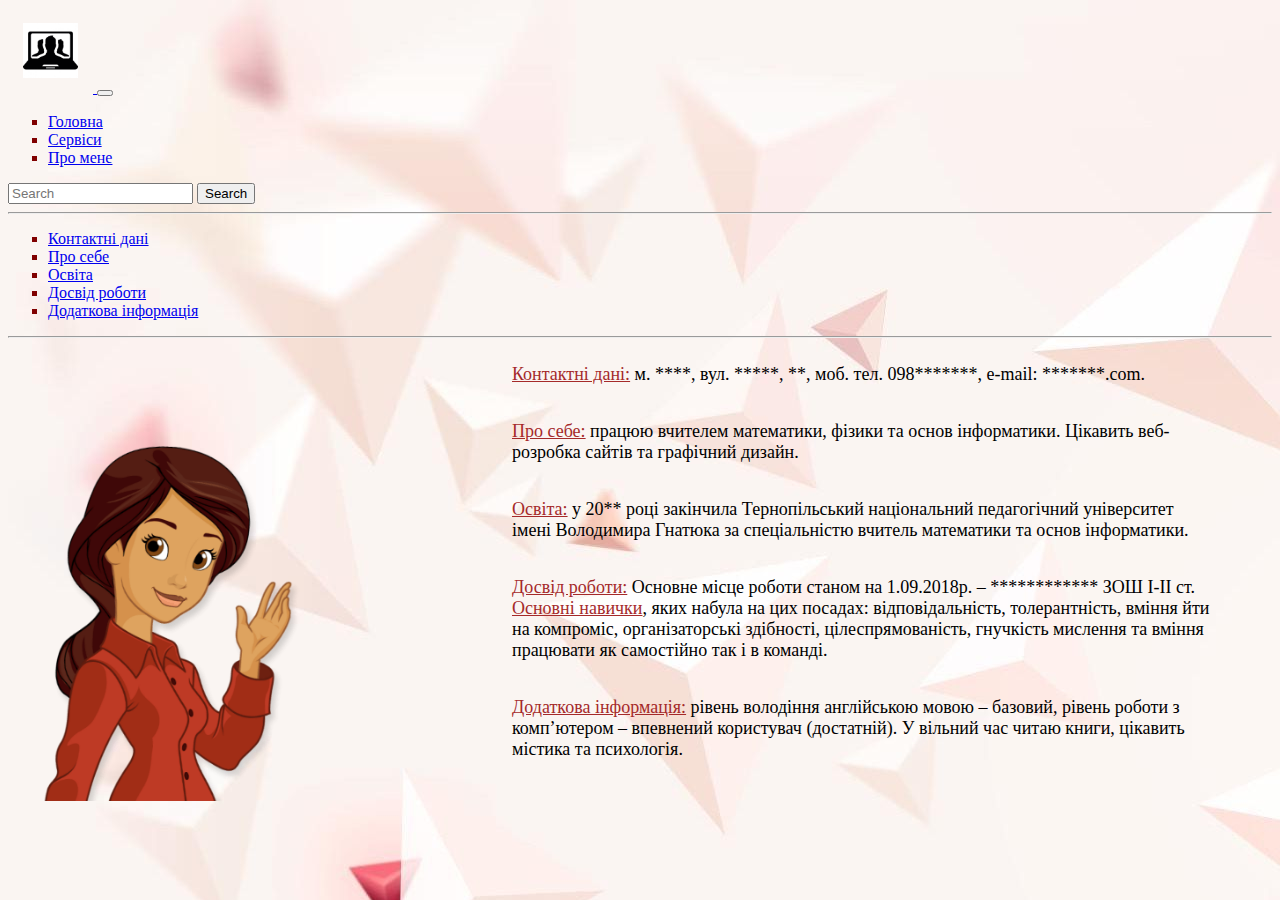
<file: Project On-line/about me.html>
<!doctype html>
<html>
<head>
<title> A****ko I*** </title>
	
	<meta charset="utf-8">
	<!-- Required meta tags -->
    <meta charset="utf-8">
    <meta name="viewport" content="width=device-width, initial-scale=1, shrink-to-fit=no">
	<link rel="stylesheet" href="https://stackpath.bootstrapcdn.com/bootstrap/4.1.3/css/bootstrap.min.css" integrity="sha384-MCw98/SFnGE8fJT3GXwEOngsV7Zt27NXFoaoApmYm81iuXoPkFOJwJ8ERdknLPMO" crossorigin="anonymous">
	
	<link rel="stylesheet" href="https://maxcdn.bootstrapcdn.com/font-awesome/4.7.0/css/font-awesome.min.css">
<link rel="stylesheet" href="./css/style3.css">




</head>
	<body>
		<div class="container">

		
<nav 
class="navbar navbar-expand-lg navbar-light bg-light sticky-top">
		<a href="#" class="navbar-brand">
			<img src="./img/laptop.jpg" width="55"  height="55" alt="logo">
		</a>

		<button class="navbar-toggler" type="button" data-toggle="collapse" data-target="#navbarSupportedContent" aria-controls="navbarSupportedContent" aria-expanded="false" aria-label="Toggle-naviation"> 
			<span class="navbar-toggler-icon"></span>
		</button>
		<div class="collapse navbar-collapse " id="navbarSupportedContent">
			<ul class="navbar-nav mr-auto"> 
				<li class="nav-item active mr-2">
					<a href="./index.html" class="nav-link text-info btn btn-outline-primary" target="_blank">Головна</a>
				</li>
				<li class="nav-item mr-2 ">
					<a href="./servises.html" class="nav-link text-info btn btn-outline-primary" target="_blank">Сервіси</a>
				</li>
				<li class="nav-item mr-2">
					<a href="./about me.html" class="nav-link text-info btn btn-outline-primary" >Про мене</a>
				</li>
			</ul>

			<form class="form-inline my-2 my-lg-0">
				<input type="text" class="form-control mr-sm-2" placeholder="Search" aria-label="Search" >
				<button class="btn btn-outline-primary my-2 my-sm-0">Search</button>
			</form>
		</div>
</nav>
		
<hr>

<div>
	<a id="kontakt"></a>
	<a id="pro sebe"></a>
	<a id="osvita"></a>
	<a id="dod info"></a>
</div>
<ul >
	<li><a href="#kontakt">Контактні дані</a> </li>
	<li><a href="#pro sebe">Про себе</a></li>
	<li><a href="#osvita">Освіта</a> </li>
	<li><a href="#dosvid">Досвід роботи</a></li>
	<li><a href="#dod info">Додаткова інформація</a></li>
</ul>


<hr>
<div>
	<div >
		<a href="#" target="_blank" title="Сторінка ФБ"> 
			<img  src="img/teacher.png" class="information" width="309" alt="Inna" > 
		</a>
	</div>
	<div class="text-inf">
		
			<div><p ><span>Контактні дані:</span> м. ****, вул. *****, **, моб. тел. 098*******, 
			e-mail: *******.com.</p></div>
			<div><p ><span>Про себе:</span> працюю вчителем математики, фізики та основ інформатики. Цікавить веб-розробка сайтів та графічний дизайн.</p></div>
			<div><p ><span>Освіта:</span> у 20** році закінчила Тернопільський національний педагогічний університет імені Володимира Гнатюка за спеціальністю вчитель математики та основ інформатики.</p></div>
			<div><p ><span>Досвід роботи:</span> Основне місце роботи станом на 1.09.2018р. – ************ ЗОШ І-ІІ ст. <span>Основні навички</span>, яких набула на цих посадах: відповідальність, толерантність, вміння йти на компроміс, організаторські здібності, цілеспрямованість, гнучкість мислення та вміння працювати як самостійно так і в команді.</p></div>
			<div><p ><span>Додаткова інформація:</span> рівень володіння англійською мовою – базовий, рівень роботи з комп’ютером – впевнений користувач (достатній). У вільний час читаю книги, цікавить містика та психологія.</p></div>
	
	</div>
</div>


	

</div>
<script src="https://code.jquery.com/jquery-3.3.1.slim.min.js" integrity="sha384-q8i/X+965DzO0rT7abK41JStQIAqVgRVzpbzo5smXKp4YfRvH+8abtTE1Pi6jizo" crossorigin="anonymous"></script>
<script src="https://cdnjs.cloudflare.com/ajax/libs/popper.js/1.14.3/umd/popper.min.js" integrity="sha384-ZMP7rVo3mIykV+2+9J3UJ46jBk0WLaUAdn689aCwoqbBJiSnjAK/l8WvCWPIPm49" crossorigin="anonymous"></script>
<script src="https://stackpath.bootstrapcdn.com/bootstrap/4.1.3/js/bootstrap.min.js" integrity="sha384-ChfqqxuZUCnJSK3+MXmPNIyE6ZbWh2IMqE241rYiqJxyMiZ6OW/JmZQ5stwEULTy" crossorigin="anonymous"></script>
	</body>


</html>
</file>
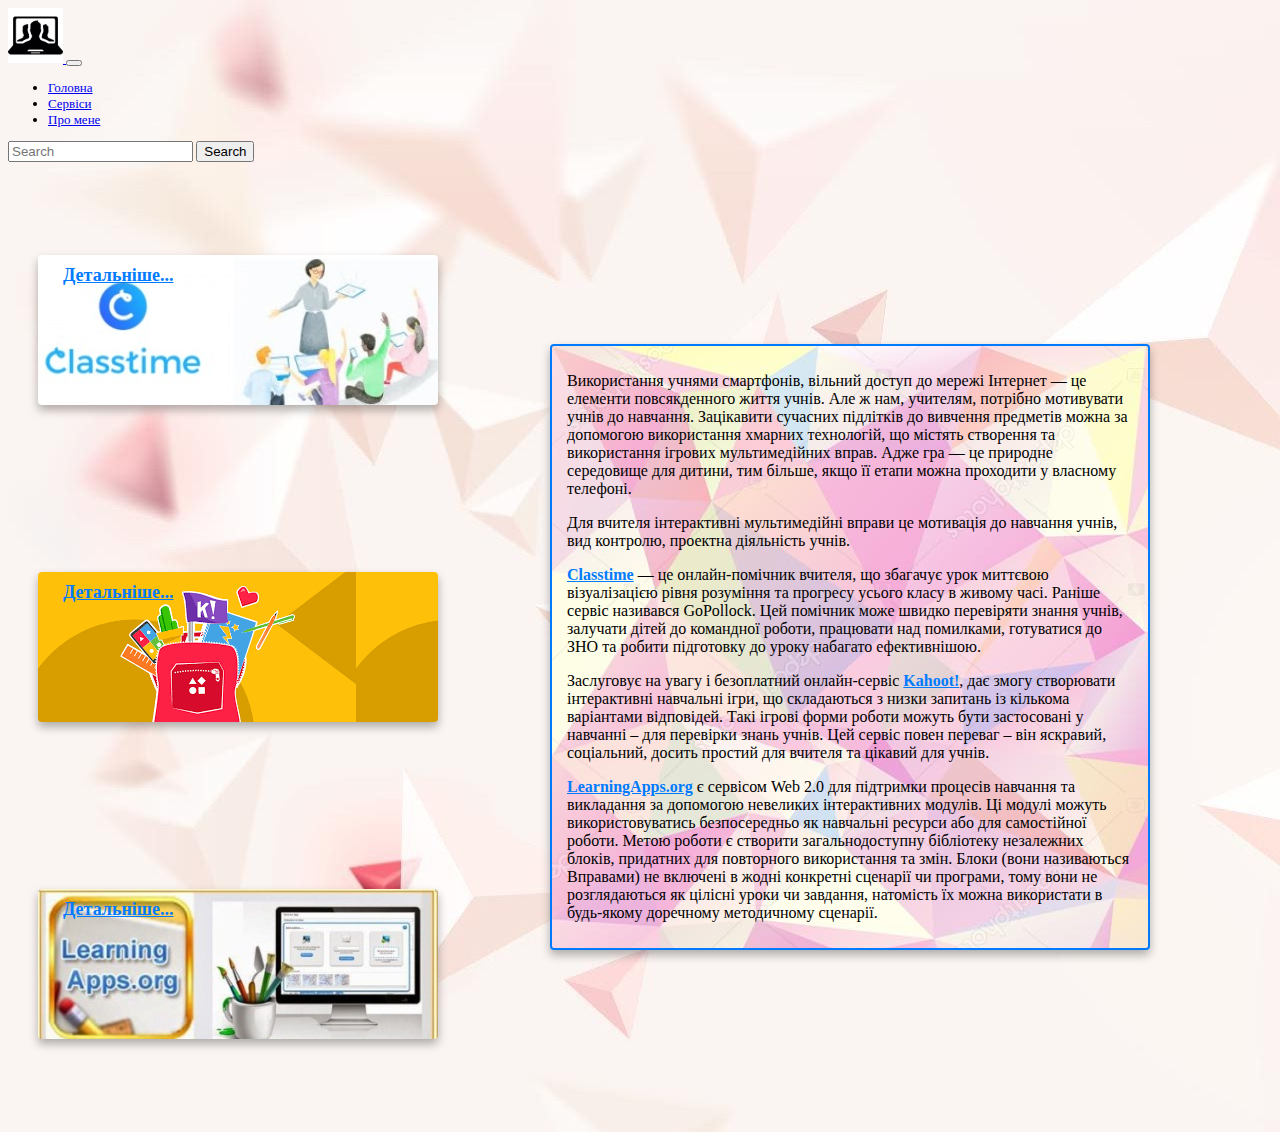
<file: Project On-line/servises.html>
<!DOCTYPE html>
<html lang="en">
<head>
	<title>About</title>
	<!-- Required meta tags -->
    <meta charset="utf-8">
    <meta name="viewport" content="width=device-width, initial-scale=1, shrink-to-fit=no">
	<link rel="stylesheet" href="https://stackpath.bootstrapcdn.com/bootstrap/4.1.3/css/bootstrap.min.css" integrity="sha384-MCw98/SFnGE8fJT3GXwEOngsV7Zt27NXFoaoApmYm81iuXoPkFOJwJ8ERdknLPMO" crossorigin="anonymous">
	
	<link rel="stylesheet" href="./css/style2.css">
	<link rel="stylesheet" href="https://maxcdn.bootstrapcdn.com/font-awesome/4.7.0/css/font-awesome.min.css">
</head>

<body>	

<div class="container">
	<nav class="navbar navbar-expand-lg navbar-light bg-light sticky-top">
		<a href="#" class="navbar-brand">
			<img src="./img/laptop.jpg" width="55"  height="55" alt="logo">
		</a>

		<button class="navbar-toggler" type="button" data-toggle="collapse" data-target="#navbarSupportedContent" aria-controls="navbarSupportedContent" aria-expanded="false" aria-label="Toggle-naviation"> 
			<span class="navbar-toggler-icon"></span>
		</button>
		<div class="collapse navbar-collapse " id="navbarSupportedContent">
			<ul class="navbar-nav mr-auto"> 
				<li class="nav-item active mr-2">
					<a href="./index.html" class="nav-link text-info btn btn-outline-primary" >Головна</a>
				</li>
				<li class="nav-item mr-2 ">
					<a href="./servises.html" class="nav-link text-info btn btn-outline-primary" target="_blank">Сервіси</a>
				</li>
				<li class="nav-item mr-2">
					<a href="./about me.html" class="nav-link text-info btn btn-outline-primary" target="_blank">Про мене</a>
				</li>
			</ul>

			<form class="form-inline my-2 my-lg-0">
				<input type="text" class="form-control mr-sm-2" placeholder="Search" aria-label="Search" >
				<button class="btn btn-outline-primary my-2 my-sm-0">Search</button>
			</form>
		</div>
</nav>


	<div class="content-blocks">

		<article class="fon-image1">
			
				<div><a href="https://www.classtime.com/uk/" class="show-more " target="_blank">Детальніше...</a></div>
						
		</article>

		<article class="fon-image2">
							
				<div><a href="https://kahoot.com/" class="show-more " target="_blank">Детальніше...</a></div>

							
		</article>
		<article class="fon-image3">
						
				<div><a href="https://learningapps.org/" class="show-more " target="_blank">Детальніше...</a></div>
							
		</article>





<article class="info-pro">
			
				<div>
					<p>Використання учнями смартфонів, вільний доступ до мережі Інтернет — це елементи повсякденного життя учнів. Але ж нам, учителям, потрібно мотивувати учнів до навчання. Зацікавити сучасних підлітків до вивчення предметів можна за допомогою використання хмарних технологій, що містять створення та використання ігрових мультимедійних вправ. Адже гра — це природне середовище для дитини, тим більше, якщо її етапи можна проходити у власному телефоні.</p>
					<p>Для вчителя інтерактивні мультимедійні вправи це мотивація до навчання учнів, вид контролю, проектна діяльність учнів.
					</p>
					<p><span>Classtime</span> — це онлайн-помічник вчителя, що збагачує урок миттєвою візуалізацією рівня розуміння та прогресу усього класу в живому часі. Раніше сервіс називався GoPollock. Цей помічник може швидко перевіряти знання учнів, залучати дітей до командної роботи, працювати над помилками, готуватися до ЗНО та робити підготовку до уроку набагато ефективнішою.</p>
					<p>Заслуговує на увагу і безоплатний онлайн-сервіс <span>Kahoot!</span>, дає змогу створювати інтерактивні навчальні ігри, що складаються з низки запитань із кількома варіантами відповідей. Такі ігрові форми роботи можуть бути застосовані у навчанні – для перевірки знань учнів. Цей сервіс повен переваг – він яскравий, соціальний, досить простий для вчителя та цікавий для учнів.</p>
					<p><span>LearningApps.org</span> є сервісом Web 2.0 для підтримки процесів навчання та викладання за допомогою невеликих інтерактивних модулів. Ці модулі можуть використовуватись безпосередньо як навчальні ресурси або для самостійної роботи. Метою роботи є створити загальнодоступну бібліотеку незалежних блоків, придатних для повторного використання та змін. Блоки (вони називаються Вправами) не включені в жодні конкретні сценарії чи програми, тому вони не розглядаються як цілісні уроки чи завдання, натомість їх можна використати в будь-якому доречному методичному сценарії.</p>
				
				</div>
						
		</article>
	</div>	
	</section>

</div>
<script src="https://code.jquery.com/jquery-3.3.1.slim.min.js" integrity="sha384-q8i/X+965DzO0rT7abK41JStQIAqVgRVzpbzo5smXKp4YfRvH+8abtTE1Pi6jizo" crossorigin="anonymous"></script>
<script src="https://cdnjs.cloudflare.com/ajax/libs/popper.js/1.14.3/umd/popper.min.js" integrity="sha384-ZMP7rVo3mIykV+2+9J3UJ46jBk0WLaUAdn689aCwoqbBJiSnjAK/l8WvCWPIPm49" crossorigin="anonymous"></script>
<script src="https://stackpath.bootstrapcdn.com/bootstrap/4.1.3/js/bootstrap.min.js" integrity="sha384-ChfqqxuZUCnJSK3+MXmPNIyE6ZbWh2IMqE241rYiqJxyMiZ6OW/JmZQ5stwEULTy" crossorigin="anonymous"></script>
</body>
</html>
</file>
<file: css/style.css>
body {
	background-image: url("../img/back.jpg");

}

.p-0 {
	padding: 0;
}
.carousel-control-prev-icon, .carousel-control-next-icon {
	height: 50px;
	width: 50px;
	 
}

.image-zagolovok {
	display: flex;
	flex-direction: column;
	justify-content: flex-end;
	align-items: flex-start;
	margin-left: 12%;
	background-image: url("../img/zag.jpg");
	width: 75%;
	padding: 12% 10%;
	 }

section p {
	font-family: 'Lobster', cursive;
	font-size: 150%;
	padding: 0.5%;}

section p span {
	color: #dc3545;
	font-size: 170%;
}

div#myDiv {
	transform: rotate(-15deg); 
	font-family: 'Lobster', cursive;
	font-size: 150%;

}

div.motiv  {
	
	width: 75%;
	margin-top: 5%;

}

.motiv p {
	font-family: 'Neucha', cursive;

}
.motiv span {
	color: #6610f2;
}
.info-pro {
background-image: url("../img/back-1.jpg");

	width: 75%;
	margin-left: 12%;	
	margin-bottom: 5%;
	border: 2px solid #007bff;
	padding: 3% 0 3% 15%;
}
.m-3 {
	font-family: 'Lobster', cursive;
	font-size: 525%;
}
</file>
<file: news (Z 7-8)/css/style.css>
*, *::before, *::after {
	box-sizing: border-box;
}

html {
	box-sizing: border-box;
	min-height: 100%;
}


body {

	font-family: 'Open Sans', Arial, sans-serif;
	font-weight: normal;	
	font-size: 13px;
	background: linear-gradient(to bottom, #00A3FF, #FFF94C) 0 0 no-repeat;
}

.news-wrapper {
	max-width: 960px;
	margin: 10px auto;
	padding: 0 5%;
}

h1, h2, h3, h4, h5, h6 {
	font-family: 'PT Sans', Arial, sans-serif;
	font-weight: bold;

}


h1 {	
	font-size: 36px;	
	text-transform: uppercase;
	color: white;
	text-align: center;
}

article {
	background: white;
	width: 360px;	
	max-height: 130px;
	border-radius: 4px;
	float: left;
	-webkit-box-shadow: 0 5px 10px rgba(0, 0, 0, 0.3);
}

article .image-holder {

	width: 37.22%;
}

article .content-holder {
	width: 62.78%;
	padding: 15px 15px 15px 20px;
}



article .content-holder h3 {
	text-transform: uppercase;
	font-size: 11px;
	color: #00AFEF;
}

article .content-holder p {
	font-size: 12px;
	text-align: left;
}



a.show-more {
	display: inline-block;
	margin-top: 10px;
	color: #3C8204;
}



article div {

	float: left;

}

.clearfix::after {
	content: '';
	display: table;
	clear: both;
	
}

/*Все моє  */
.img1 {
	position: absolute;
	top: 120px;
	left: 320px;
}

.img3 {
	position: absolute;
	top: 280px;
	left: 320px;
}

.img4 {
	position: absolute;
	top: 280px;
	left: 720px;
}

.img6 {
position: absolute;
	top: 440px;
	left: 720px;
}

.img2 {

position: absolute;
	top: 120px;
	left: 720px;
	
}
.img5 {
position: absolute;
	top: 440px;
	left: 320px;
	
}
.img5 p, .img2 p {
	position: relative;
	padding: 10px 5px;
		color: white;
	font-size: 16px;
	left: -120px;
}

.img5 a, .img2 a {
	color: white;
font-size: 12px;
} 

i {
	padding: 5px 35px 5px 10px;
	
}

.image-holder img {
	border-radius: 4px;
}
i.date {
	position: absolute;
	right: 10px;
	bottom: 22px;
	color: white;
}
</file>
<file: news (Zavdannya 8-9)/css/style.css>
*, *::before, *::after {
	box-sizing: border-box;
}

html {
	box-sizing: border-box;
	min-height: 100%;
}


body {

	font-family: 'Open Sans', Arial, sans-serif;
	font-weight: normal;	
	font-size: 13px;
	background: linear-gradient(to bottom, #00A3FF, #FFF94C) 0 0 no-repeat;
}

.news-wrapper {
	max-width: 960px;
	margin: 10px auto;
	padding: 0 5%;
}

h1, h2, h3, h4, h5, h6 {
	font-family: 'PT Sans', Arial, sans-serif;
	font-weight: bold;

}


h1 {	
	font-size: 36px;	
	text-transform: uppercase;
	color: white;
	text-align: center;
}

article {
	background: white;
	width: 360px;	
	max-height: 130px;
	border-radius: 4px;
	float: left;
	-webkit-box-shadow: 0 5px 10px rgba(0, 0, 0, 0.3);
}

article .image-holder {

	width: 37.22%;
}


article .content-holder {
	width: 62.78%;
	padding: 15px 15px 15px 20px;
}



article .content-holder h3 {
	text-transform: uppercase;
	font-size: 11px;
	color: #00AFEF;
}

article .content-holder p {
	font-size: 12px;
	text-align: left;
}



a.show-more {
	display: inline-block;
	margin-top: 10px;
	color: #3C8204;
}



article div {

	float: left;

}

.clearfix::after {
	content: '';
	display: table;
	clear: both;
	
}

/*Контейнер для 6 елементів*/
.container {
	width: auto;
	height: 500px;
	display: flex;
	flex-direction: row;
	justify-content: space-around;
	flex-wrap: wrap;
	align-items: center;
}
/*Складові контейнера*/

.fon-image p {

	color: white;
	font-size: 16px;
	padding: 10px;
	}
 .fon-image a, .fon-image i {
	color: white;
	font-size: 12px;
	font-weight: bold;
	margin-top: 5px;
	padding-left: 15px;
	padding-bottom: 25px;
} 
.fon-image {
	display: flex;
	flex-direction: row;
	flex-wrap: wrap;
	justify-content: space-between;
	background-image: url("../img/osin.png");
	border-radius: 4px;
	width: 360px;
	height:130px;
	}
.fon-image div i {
	padding-left: 150px;
}

.fa {
	padding: 0 15px;
}
/* Хедер і футер*/
.header {
	display: flex;
	justify-content: space-around;
	padding: 10px;
	background: white;
	color: #00AFEF;
	}
.header-section {
	width: 50%;
	display: flex;
	justify-content: center;
	align-items: stretch;
}
.header-item {
	padding: 10px 5px;
	text-transform: uppercase;
	font-weight: bold;
	font-size: 12px;
	margin-right: 5%;
}
.header-item a {
	color: #00AFEF;
	text-decoration: none;
}
.header-item-logo {
	margin-left: 1%;
	background-image: url("../img/logo-wowt.png");
	width: 91px;
	height: 43px;
}
.footer {
	padding: 3%;
	width: auto;
	background: grey;
	display: flex;
	justify-content: center;
	align-items: center;
	color: white;
	text-transform: uppercase;
	font-size: 12px;
	font-weight: bold;
}
</file>
<file: Project On-line/css/style.css>
body {
	background-image: url("../img/back.jpg");

}
.p-0 {
	padding: 0;
}
.carousel-control-prev-icon, .carousel-control-next-icon {
	height: 50px;
	width: 50px;
	 
}
</file>
<file: css/style-play.css>
body {
	background-image: url("../img/back.jpg");

}
.inter {
	font-family: 'Neucha', cursive;
	font-size: 180%;
}
.inter p {
	margin: 4% 10%;
}
.inter p span {
	color: #fd7e14;
	font-weight: bold;
}
</file>
<file: css/style2.css>
*, *::before, *::after {
	box-sizing: border-box;
}

html {
	box-sizing: border-box;
	min-height: 100%;
}


body {

	
	font-weight: normal;	
	font-size: 13px;
	background-image: url("../img/back.jpg");

}

.news-wrapper {
	max-width: 960px;
	margin: 10px auto;
	padding: 0 5%;
}

h1, h2, h3, h4, h5, h6 {
	
	font-weight: bold;

}


h1 {	
	font-size: 36px;	
	text-transform: uppercase;
	color: white;
	text-align: center;
}

article {
	background: white;
	width: 360px;	
	
	border-radius: 4px;
	float: left;
	-webkit-box-shadow: 0 5px 10px rgba(0, 0, 0, 0.3);
}

article .image-holder {

	width: 37.22%;
}


article .content-holder {
	width: 62.78%;
	padding: 15px 15px 15px 20px;
}



article .content-holder h3 {
	text-transform: uppercase;
	font-size: 11px;
	color: #00AFEF;
}

article .content-holder p {
	font-size: 12px;
	text-align: left;
}



a.show-more {
	display: inline-block;
	margin-top: 10px;
	color: #3C8204;
}



article div {

	float: left;

}

p span {
		color: #6f42c1;
		font-family: 'Lobster', cursive;
		font-size: 150%;
		font-weight: bold;
		text-decoration: underline;
		}

/*Контейнер для 3 елементів*/
.content-blocks {
	margin: 10px;
	width: auto;
	height: 950px;
	display: flex;
	flex-direction: column;
	justify-content: space-around;
	flex-wrap: wrap;
	align-items: flex-start;
	
}
/*Складові контейнера*/


 .fon-image1 a, .fon-image2 a, .fon-image3 a {
	color: #007bff;
	font-size: 18px;
	font-family: 'Lobster', cursive;
	font-weight: bold;
	padding-left: 25px;
	padding-bottom: 25px;
	text-decoration: underline;
} 
.fon-image1, .fon-image2, .fon-image3 {
	border-radius: 4px;
	width: 400px;
	height: 150px;
	margin-left: 20px;

	}
.fon-image1 {
	background-image: url("../img/classtime.jpg");}
.fon-image2 {
	background-image: url("../img/images.png");}
.fon-image3 {
	background-image: url("../img/learn.jpg");}

.info-pro {
background-image: url("../img/back-1.jpg");
font-family: 'Neucha', cursive;
	font-size: 150%;

	width: 60%;
	border: 2px solid #007bff;
	padding: 10px 15px;
}
</file>
<file: news/css/style.css>
body {background-image: linear-gradient( to top, yellow, lightgreen, deepskyblue );}

h1 {
	font-family: 'PT Sans', sans-serif;
	font-size: 40px;
	text-align: center;
	text-transform: uppercase;
	color: white;
	margin: 50px;
	padding: 10px;
	}

.block1 {
	margin: 5px auto 30px;
	background-color: white;
	height: 130px;
	width: 360px;
	border-radius: 4px;
	-webkit-box-shadow: 0 5px 10px rgba(0, 0, 0, 0.3);
	}
img {

	height: 130px;
	width: 134px; 
	border-radius: 4px;
	}
span {
	display: block;
	font-family: 'Open Sans', sans-serif;
	font-weight: bold;
	font-size: 14px;
	color: green;
	text-decoration: underline;
	text-align: left;
	padding: 0px 15px 10px 145px;
	}
.zagolovok {
   	font-family: 'PT Sans', sans-serif;
	color: deepskyblue;
	text-transform: uppercase;
	height: 30px;
	margin-bottom: 0px;
	padding: 15px 0px 0px 145px;
	text-align: left;
	}
.description {
	font-family: 'Open Sans', sans-serif;
	font-size: 12px;
	margin: 0px ;
	padding: 0px 15px 5px 145px;
	text-align: left;
	}
.colorsp { 
	font-weight: bold;
	color: white;
	position: absolute; 
	}
.imgsize {
	width:360px;
	height: 130px; 
	border-radius: 4px;
	}
.image-holder {
	float: left;
	}
.seredniyblock {
	position: absolute;
	font-family: 'Open Sans', sans-serif;
	font-size: 18px;
	margin: 20px ;
	width: 300px;
	}
.det {
	padding: 100px 15px 5px 20px;
	}
</file>
<file: Project On-line/css/style3.css>
body {
	background-image: url("../img/back.jpg");

}
div h1 {
	font-family: Times New Roman;
	color: #990000;
	background-color: pink;
	padding: 20px;
	text-align: center;
	font-weight: bold;
	height: auto;

}
div li {
	color: maroon;
}

h2 {
	font-family: Times New Roman;
	color: black;
	background-color: #99ff66;
	padding: 20px;
	text-align: center;
	}
p {

	font-family: Times New Roman;
	padding-right: 60px;
	color: black;

	}
		
		
img { 
			
	padding: 5px;
	margin: 10px;

	}

ul {list-style-type: square;}

		
a:visited {
	color: #e83e8c;
}
a:hover {
color: green;
 }
		

p span {
		color: brown;
		font-family: Verdana;
		text-decoration: underline;
		}
	
.information {
	float: left;
	height: 400px;
	margin: 50px 20px 0 0;
	}
	
.text-inf div p {
    float: right;
    font-family: Times New Roman;
    font-size: 18px;
    width: 700px;
    }
</file>
<file: Project On-line/css/style2.css>
*, *::before, *::after {
	box-sizing: border-box;
}

html {
	box-sizing: border-box;
	min-height: 100%;
}


body {

	
	font-weight: normal;	
	font-size: 13px;
	background-image: url("../img/back.jpg");

}

.news-wrapper {
	max-width: 960px;
	margin: 10px auto;
	padding: 0 5%;
}

h1, h2, h3, h4, h5, h6 {
	
	font-weight: bold;

}


h1 {	
	font-size: 36px;	
	text-transform: uppercase;
	color: white;
	text-align: center;
}

article {
	background: white;
	width: 360px;	
	
	border-radius: 4px;
	float: left;
	-webkit-box-shadow: 0 5px 10px rgba(0, 0, 0, 0.3);
}

article .image-holder {

	width: 37.22%;
}


article .content-holder {
	width: 62.78%;
	padding: 15px 15px 15px 20px;
}



article .content-holder h3 {
	text-transform: uppercase;
	font-size: 11px;
	color: #00AFEF;
}

article .content-holder p {
	font-size: 12px;
	text-align: left;
}



a.show-more {
	display: inline-block;
	margin-top: 10px;
	color: #3C8204;
}



article div {

	float: left;

}

p span {
		color: #007bff;
		font-family: Verdana;
		font-weight: bold;
		text-decoration: underline;
		}

/*Контейнер для 3 елементів*/
.content-blocks {
	margin: 10px;
	width: auto;
	height: 950px;
	display: flex;
	flex-direction: column;
	justify-content: space-around;
	flex-wrap: wrap;
	align-items: flex-start;
	
}
/*Складові контейнера*/


 .fon-image1 a, .fon-image2 a, .fon-image3 a {
	color: #007bff;
	font-size: 18px;
	font-family: Verdana;
	font-weight: bold;
	padding-left: 25px;
	padding-bottom: 25px;
	text-decoration: underline;
} 
.fon-image1, .fon-image2, .fon-image3 {
	border-radius: 4px;
	width: 400px;
	height: 150px;
	margin-left: 20px;

	}
.fon-image1 {
	background-image: url("../img/classtime.jpg");}
.fon-image2 {
	background-image: url("../img/images.png");}
.fon-image3 {
	background-image: url("../img/learn.jpg");}

.info-pro {
background-image: url("../img/back-1.jpg");
font-family: Times New Roman;
font-size: 16px;

	width: 600px;
	border: 2px solid #007bff;
	padding: 10px 15px;
}
</file>
